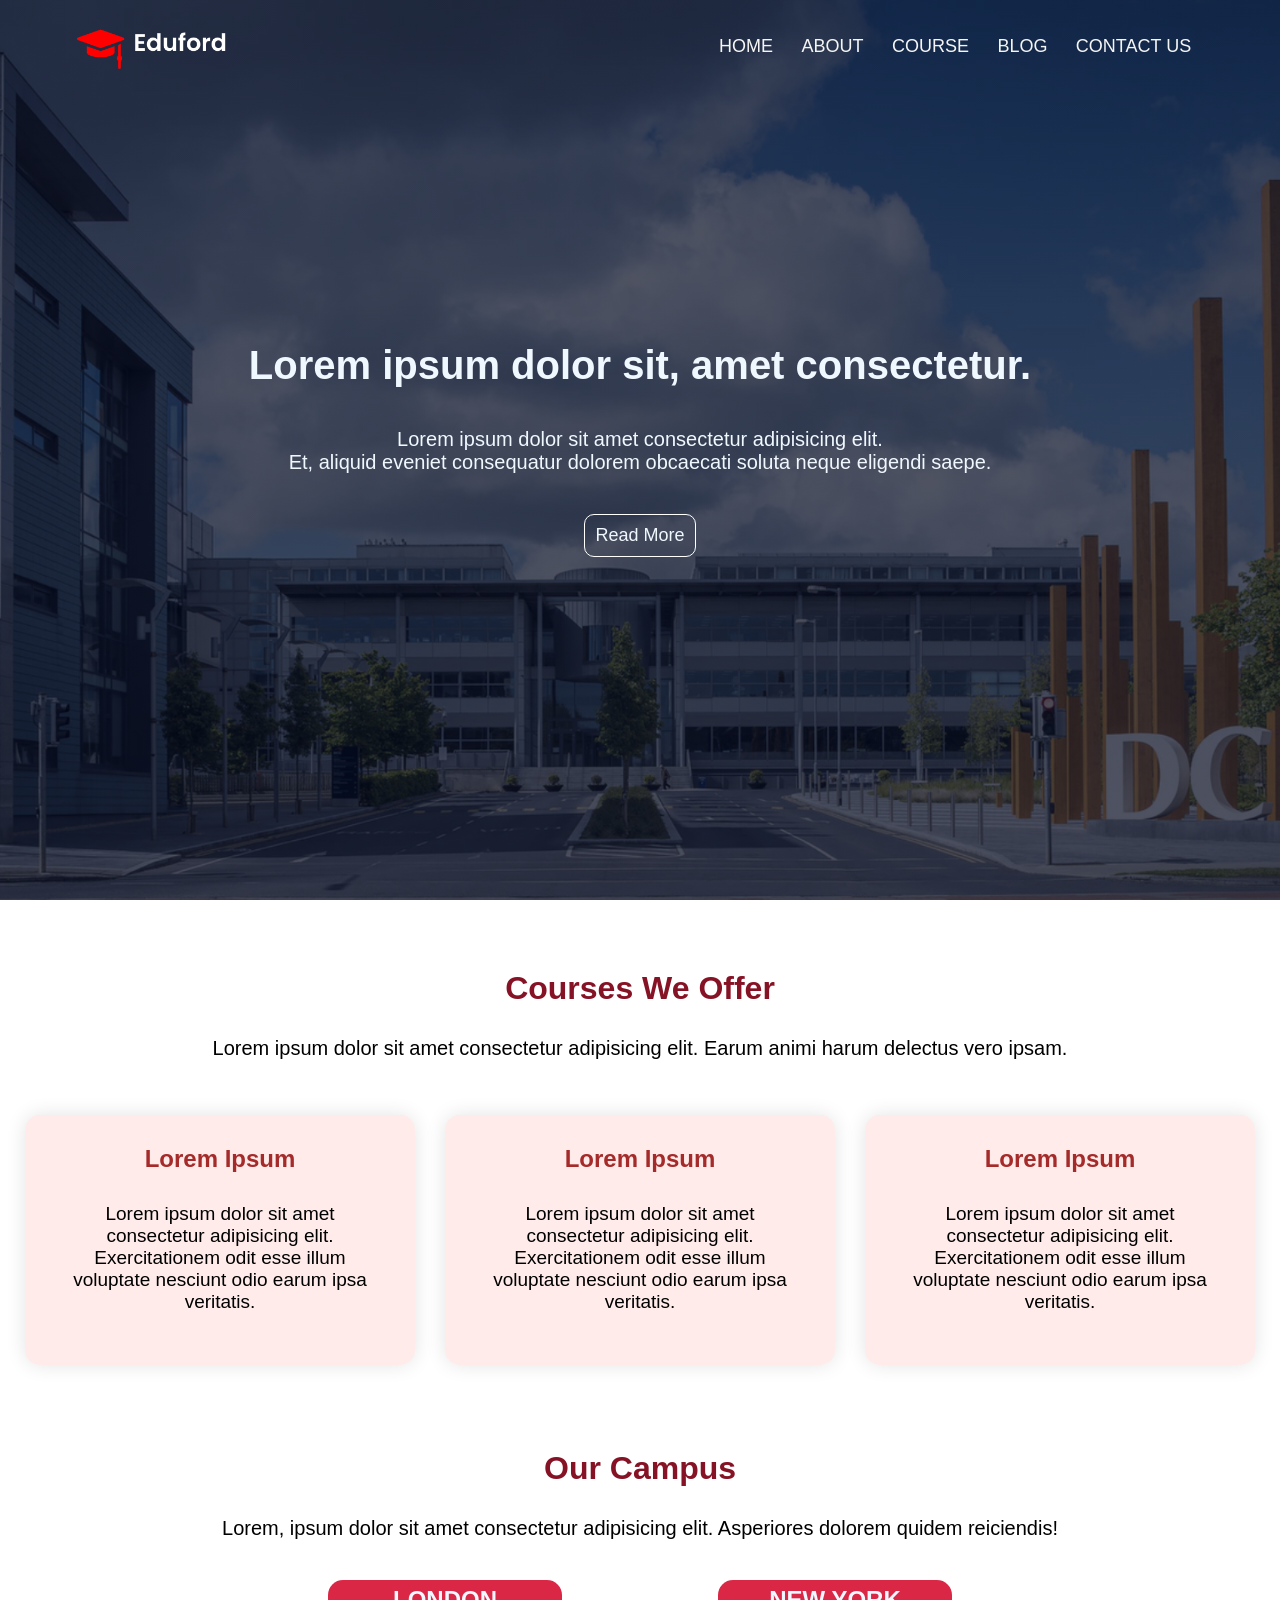
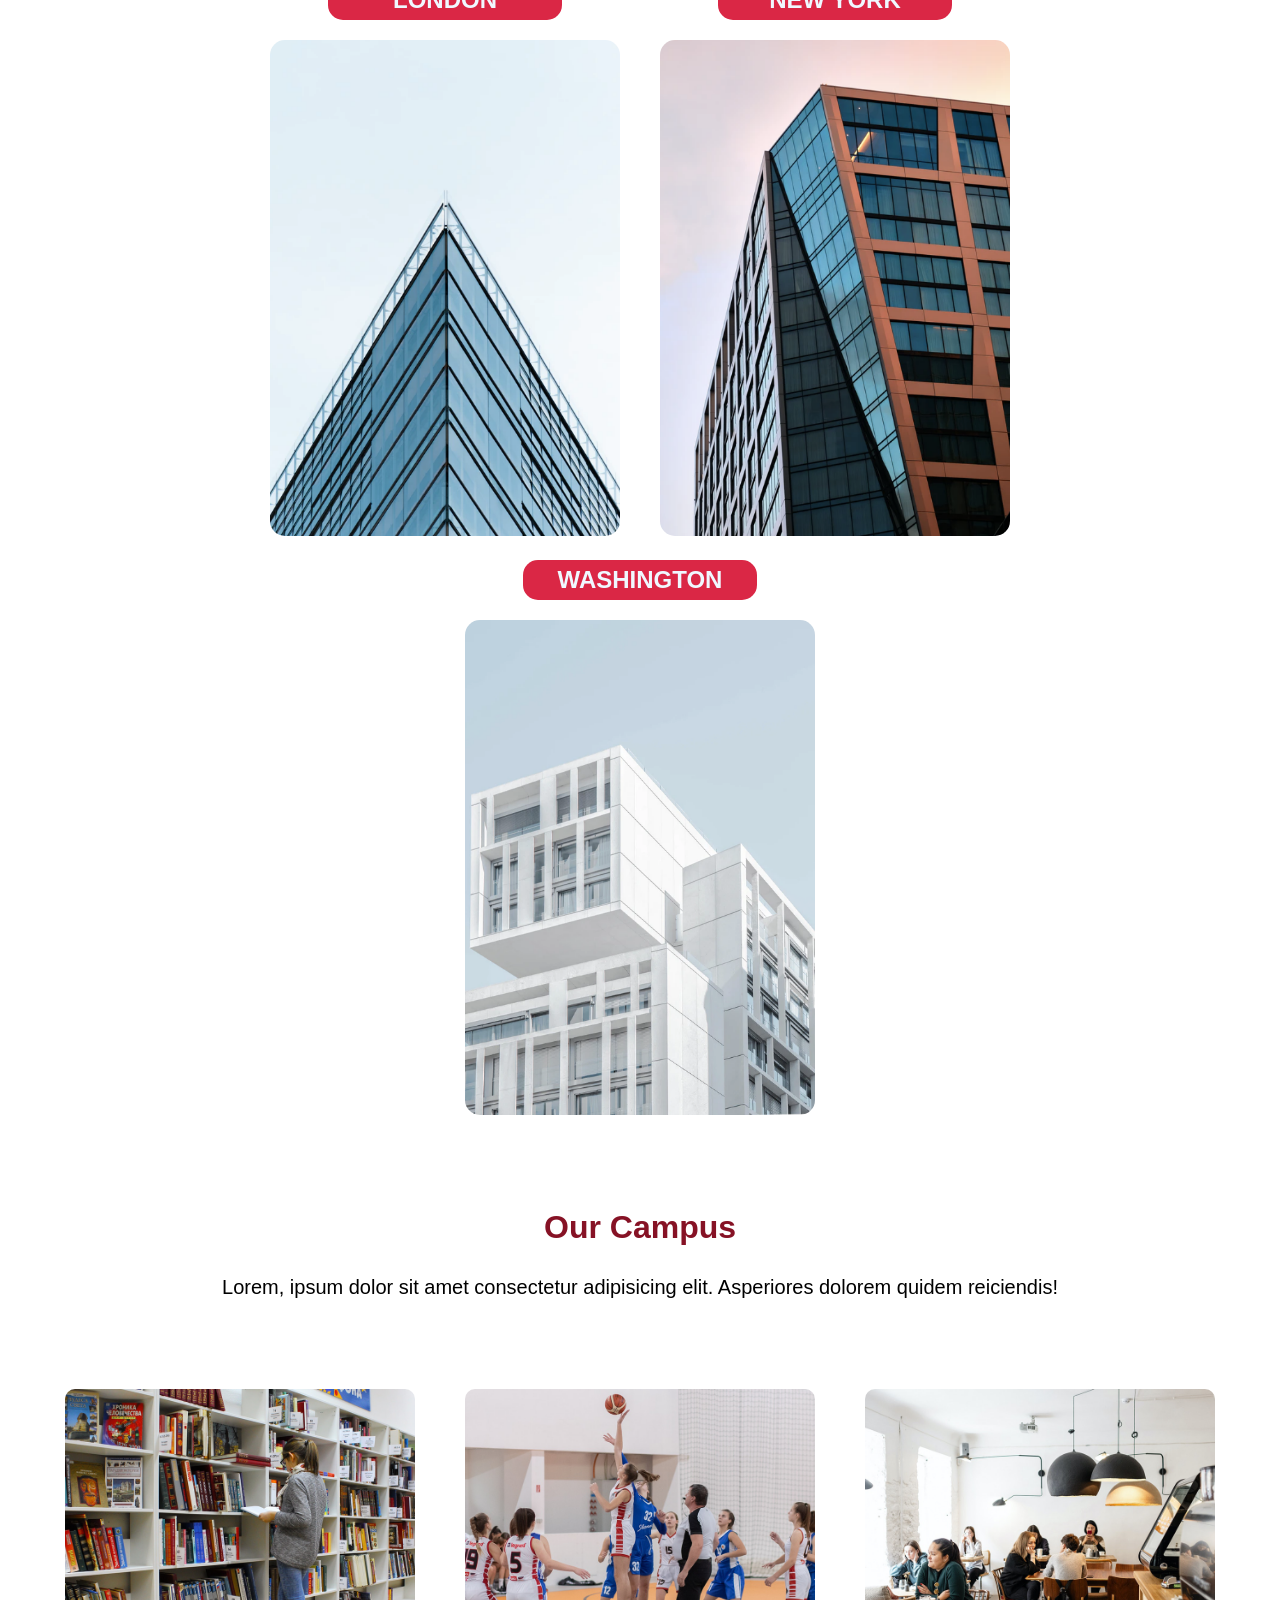
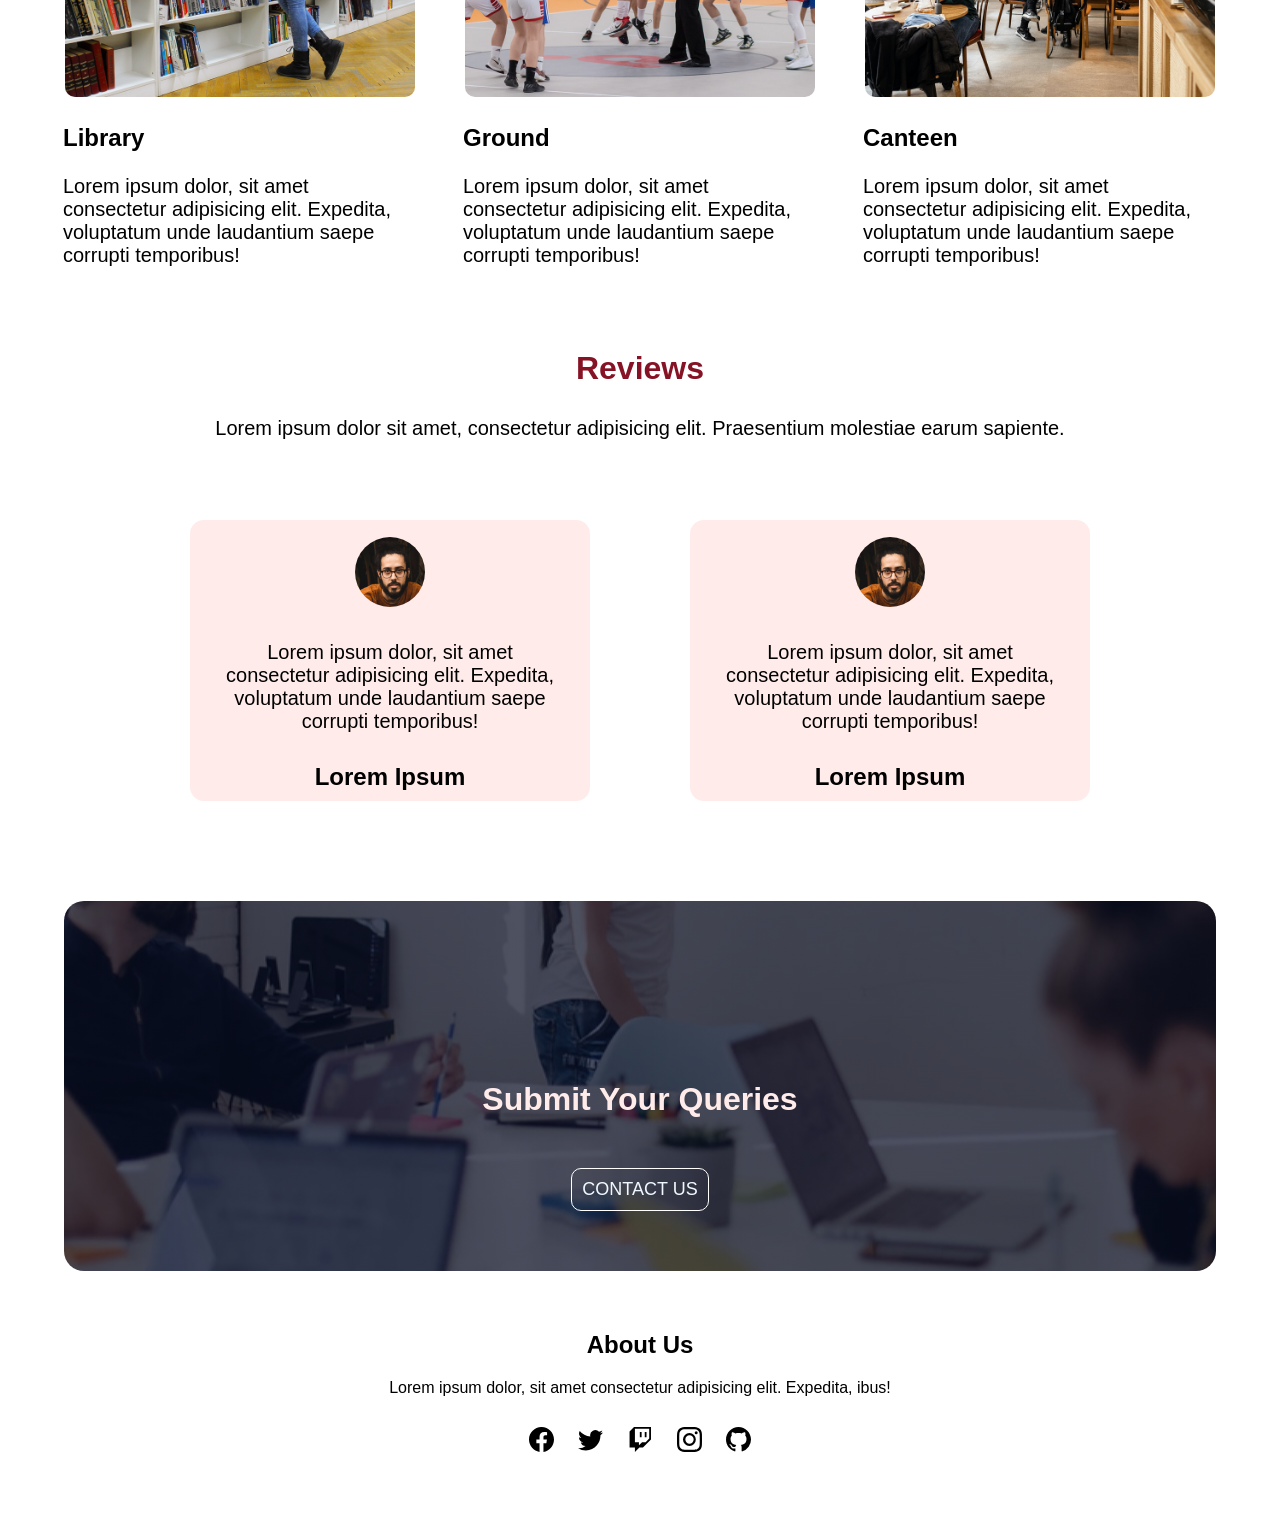
<file: index.html>
<!DOCTYPE html>

<html>

<head>
    <meta charset="utf-8">
    <meta http-equiv="X-UA-Compatible" content="IE=edge">
    <title>HOME</title>
    <meta name="description" content="">
    <meta name="viewport" content="width=device-width, initial-scale=1">
    <link rel="stylesheet" href="style/style.css">

    


</head>

<body>

    <section class="header">

        <nav>

            <a href="index.html"> <img src="/img/logo.png" alt="logo"></a>
            <div class="hem">
                <ul class="navbar" id="navlinks">

                    <svg xmlns="http://www.w3.org/2000/svg" width="20" height="20" fill="currentColor"
                        class="bi bi-x-circle" viewBox="0 0 16 16" onclick="hideMenu()">
                        <path d="M8 15A7 7 0 1 1 8 1a7 7 0 0 1 0 14zm0 1A8 8 0 1 0 8 0a8 8 0 0 0 0 16z" />
                        <path
                            d="M4.646 4.646a.5.5 0 0 1 .708 0L8 7.293l2.646-2.647a.5.5 0 0 1 .708.708L8.707 8l2.647 2.646a.5.5 0 0 1-.708.708L8 8.707l-2.646 2.647a.5.5 0 0 1-.708-.708L7.293 8 4.646 5.354a.5.5 0 0 1 0-.708z" />
                    </svg>

                    <li> <a href="index.html"> HOME </a> </li>
                    <li> <a href="about.html"> ABOUT </a> </li>
                    <li> <a href="course.html"> COURSE </a> </li>
                    <li> <a href="blog.html"> BLOG </a> </li>
                    <li> <a href="contact.html"> CONTACT US </a> </li>
                </ul>
            </div>
            <svg xmlns="http://www.w3.org/2000/svg" width="20" height="24" fill="currentColor"
                class="bi bi-menu-button-wide" viewBox="0 0 16 16" onclick="showMenu()">
                <path
                    d="M0 1.5A1.5 1.5 0 0 1 1.5 0h13A1.5 1.5 0 0 1 16 1.5v2A1.5 1.5 0 0 1 14.5 5h-13A1.5 1.5 0 0 1 0 3.5v-2zM1.5 1a.5.5 0 0 0-.5.5v2a.5.5 0 0 0 .5.5h13a.5.5 0 0 0 .5-.5v-2a.5.5 0 0 0-.5-.5h-13z" />
                <path
                    d="M2 2.5a.5.5 0 0 1 .5-.5h3a.5.5 0 0 1 0 1h-3a.5.5 0 0 1-.5-.5zm10.823.323-.396-.396A.25.25 0 0 1 12.604 2h.792a.25.25 0 0 1 .177.427l-.396.396a.25.25 0 0 1-.354 0zM0 8a2 2 0 0 1 2-2h12a2 2 0 0 1 2 2v5a2 2 0 0 1-2 2H2a2 2 0 0 1-2-2V8zm1 3v2a1 1 0 0 0 1 1h12a1 1 0 0 0 1-1v-2H1zm14-1V8a1 1 0 0 0-1-1H2a1 1 0 0 0-1 1v2h14zM2 8.5a.5.5 0 0 1 .5-.5h9a.5.5 0 0 1 0 1h-9a.5.5 0 0 1-.5-.5zm0 4a.5.5 0 0 1 .5-.5h6a.5.5 0 0 1 0 1h-6a.5.5 0 0 1-.5-.5z" />
            </svg>

        </nav>

        <div class="textbox">
            <h1> Lorem ipsum dolor sit, amet consectetur.</h1>
            <p>Lorem ipsum dolor sit amet consectetur adipisicing elit. <br> Et, aliquid eveniet consequatur dolorem
                obcaecati soluta neque eligendi saepe.</p>

            <a href=""><button class="btn_home">Read More</button></a>
        </div>
    </section>

<section class="courses">

    <h1> Courses We Offer</h1>
    <p>Lorem ipsum dolor sit amet consectetur adipisicing elit. Earum animi harum delectus vero ipsam.</p>

<div class="maindata">
    <div class="data">

        <h2> Lorem Ipsum </h2>
        <p>Lorem ipsum dolor sit amet consectetur adipisicing elit. Exercitationem odit esse illum voluptate nesciunt odio earum ipsa veritatis.</p>

    </div>
    <div class="data">

        <h2> Lorem Ipsum </h2>
        <p>Lorem ipsum dolor sit amet consectetur adipisicing elit. Exercitationem odit esse illum voluptate nesciunt odio earum ipsa veritatis.</p>

    </div>
    <div class="data">

        <h2> Lorem Ipsum </h2>
        <p>Lorem ipsum dolor sit amet consectetur adipisicing elit. Exercitationem odit esse illum voluptate nesciunt odio earum ipsa veritatis.</p>

    </div>

</div>

</section>

<section class="campus">

    <h1> Our Campus </h1>
    <p> Lorem, ipsum dolor sit amet consectetur adipisicing elit. Asperiores dolorem quidem reiciendis!</p>


    <div class="images">

        <div class="hello">

            <div class="layer">
                 <h2> LONDON</h2>
            </div>
            <img src="/img/london.png" alt="" width="350px">
        </div>

        <div class="hello">

            <div class="layer">
               <h2> NEW YORK</h2>
            </div>
            <img src="/img/newyork.png" alt="" width="350px">
        </div>

        <div class="hello">

            <div class="layer">
                <h2>  WASHINGTON </h2>
            </div>
            <img src="/img/washington.png" alt="" width="350px">
        </div>

    </div>

</section>


<section class="faci">


    <h1> Our Campus </h1>
    <p> Lorem, ipsum dolor sit amet consectetur adipisicing elit. Asperiores dolorem quidem reiciendis!</p>



    <div class="mainphoto">

        <div class="photos">

            <img src="/img/library.png" alt="" width="350px">
            <div class="texts">
                 <h2> Library</h2>
                 <p>Lorem ipsum dolor, sit amet consectetur adipisicing elit. Expedita, voluptatum unde laudantium saepe corrupti temporibus!</p>
            </div>
        </div>

         <div class="photos">

            <img src="/img/basketball.png" alt="" width="350px">
            <div class="texts">
               <h2> Ground </h2>
               <p>Lorem ipsum dolor, sit amet consectetur adipisicing elit. Expedita, voluptatum unde laudantium saepe corrupti temporibus!</p>
            </div>
        </div> 

        <div class="photos">
            <img src="/img/cafeteria.png" alt="" width="350px">
            <div class="texts">
                <h2>  Canteen </h2>
                <p>Lorem ipsum dolor, sit amet consectetur adipisicing elit. Expedita, voluptatum unde laudantium saepe corrupti temporibus!</p>
            </div>
        </div> 

    </div>

</section>



<section class="review">

    <h1> Reviews </h1>
    <p>Lorem ipsum dolor sit amet, consectetur adipisicing elit. Praesentium molestiae earum sapiente.</p>
<div class="rwd">
    <div class="rimg">
        <img src="/img/user2.jpg" alt="" width="70px">


            <p>Lorem ipsum dolor, sit amet consectetur adipisicing elit. Expedita, voluptatum unde laudantium saepe corrupti temporibus!</p>
            <h2>  Lorem Ipsum </h2>


    </div> 

    <div class="rimg">
        <img src="/img/user2.jpg" alt="" width="70px">
        

            <p>Lorem ipsum dolor, sit amet consectetur adipisicing elit. Expedita, voluptatum unde laudantium saepe corrupti temporibus!</p>
            <h2>  Lorem Ipsum </h2>
    

    </div> 
</div>

</section>


<section class="contact">

    <h1> Submit Your Queries </h1>
    <a href=""><button class="btn_home">  CONTACT US</button></a>

    </section>

<footer>

    <h2>  About Us </h2>
    <p>Lorem ipsum dolor, sit amet consectetur adipisicing elit. Expedita, ibus!</p>
   
    <div class="icons">
        <svg xmlns="http://www.w3.org/2000/svg" width="25" height="25" fill="currentColor" class="bi bi-facebook" viewBox="0 0 16 16">
            <path d="M16 8.049c0-4.446-3.582-8.05-8-8.05C3.58 0-.002 3.603-.002 8.05c0 4.017 2.926 7.347 6.75 7.951v-5.625h-2.03V8.05H6.75V6.275c0-2.017 1.195-3.131 3.022-3.131.876 0 1.791.157 1.791.157v1.98h-1.009c-.993 0-1.303.621-1.303 1.258v1.51h2.218l-.354 2.326H9.25V16c3.824-.604 6.75-3.934 6.75-7.951z"/>
          </svg>



          

          <svg xmlns="http://www.w3.org/2000/svg" width="25" height="25" fill="currentColor" class="bi bi-twitter" viewBox="0 0 16 16">
            <path d="M5.026 15c6.038 0 9.341-5.003 9.341-9.334 0-.14 0-.282-.006-.422A6.685 6.685 0 0 0 16 3.542a6.658 6.658 0 0 1-1.889.518 3.301 3.301 0 0 0 1.447-1.817 6.533 6.533 0 0 1-2.087.793A3.286 3.286 0 0 0 7.875 6.03a9.325 9.325 0 0 1-6.767-3.429 3.289 3.289 0 0 0 1.018 4.382A3.323 3.323 0 0 1 .64 6.575v.045a3.288 3.288 0 0 0 2.632 3.218 3.203 3.203 0 0 1-.865.115 3.23 3.23 0 0 1-.614-.057 3.283 3.283 0 0 0 3.067 2.277A6.588 6.588 0 0 1 .78 13.58a6.32 6.32 0 0 1-.78-.045A9.344 9.344 0 0 0 5.026 15z"/>
          </svg>
          <svg xmlns="http://www.w3.org/2000/svg" width="25" height="25" fill="currentColor" class="bi bi-twitch" viewBox="0 0 16 16">
            <path d="M3.857 0 1 2.857v10.286h3.429V16l2.857-2.857H9.57L14.714 8V0H3.857zm9.714 7.429-2.285 2.285H9l-2 2v-2H4.429V1.143h9.142v6.286z"/>
            <path d="M11.857 3.143h-1.143V6.57h1.143V3.143zm-3.143 0H7.571V6.57h1.143V3.143z"/>
          </svg>

          <svg xmlns="http://www.w3.org/2000/svg" width="25" height="25" fill="currentColor" class="bi bi-instagram" viewBox="0 0 16 16">
            <path d="M8 0C5.829 0 5.556.01 4.703.048 3.85.088 3.269.222 2.76.42a3.917 3.917 0 0 0-1.417.923A3.927 3.927 0 0 0 .42 2.76C.222 3.268.087 3.85.048 4.7.01 5.555 0 5.827 0 8.001c0 2.172.01 2.444.048 3.297.04.852.174 1.433.372 1.942.205.526.478.972.923 1.417.444.445.89.719 1.416.923.51.198 1.09.333 1.942.372C5.555 15.99 5.827 16 8 16s2.444-.01 3.298-.048c.851-.04 1.434-.174 1.943-.372a3.916 3.916 0 0 0 1.416-.923c.445-.445.718-.891.923-1.417.197-.509.332-1.09.372-1.942C15.99 10.445 16 10.173 16 8s-.01-2.445-.048-3.299c-.04-.851-.175-1.433-.372-1.941a3.926 3.926 0 0 0-.923-1.417A3.911 3.911 0 0 0 13.24.42c-.51-.198-1.092-.333-1.943-.372C10.443.01 10.172 0 7.998 0h.003zm-.717 1.442h.718c2.136 0 2.389.007 3.232.046.78.035 1.204.166 1.486.275.373.145.64.319.92.599.28.28.453.546.598.92.11.281.24.705.275 1.485.039.843.047 1.096.047 3.231s-.008 2.389-.047 3.232c-.035.78-.166 1.203-.275 1.485a2.47 2.47 0 0 1-.599.919c-.28.28-.546.453-.92.598-.28.11-.704.24-1.485.276-.843.038-1.096.047-3.232.047s-2.39-.009-3.233-.047c-.78-.036-1.203-.166-1.485-.276a2.478 2.478 0 0 1-.92-.598 2.48 2.48 0 0 1-.6-.92c-.109-.281-.24-.705-.275-1.485-.038-.843-.046-1.096-.046-3.233 0-2.136.008-2.388.046-3.231.036-.78.166-1.204.276-1.486.145-.373.319-.64.599-.92.28-.28.546-.453.92-.598.282-.11.705-.24 1.485-.276.738-.034 1.024-.044 2.515-.045v.002zm4.988 1.328a.96.96 0 1 0 0 1.92.96.96 0 0 0 0-1.92zm-4.27 1.122a4.109 4.109 0 1 0 0 8.217 4.109 4.109 0 0 0 0-8.217zm0 1.441a2.667 2.667 0 1 1 0 5.334 2.667 2.667 0 0 1 0-5.334z"/>
          </svg>
          <svg xmlns="http://www.w3.org/2000/svg" width="25" height="25" fill="currentColor" class="bi bi-github" viewBox="0 0 16 16">
            <path d="M8 0C3.58 0 0 3.58 0 8c0 3.54 2.29 6.53 5.47 7.59.4.07.55-.17.55-.38 0-.19-.01-.82-.01-1.49-2.01.37-2.53-.49-2.69-.94-.09-.23-.48-.94-.82-1.13-.28-.15-.68-.52-.01-.53.63-.01 1.08.58 1.23.82.72 1.21 1.87.87 2.33.66.07-.52.28-.87.51-1.07-1.78-.2-3.64-.89-3.64-3.95 0-.87.31-1.59.82-2.15-.08-.2-.36-1.02.08-2.12 0 0 .67-.21 2.2.82.64-.18 1.32-.27 2-.27.68 0 1.36.09 2 .27 1.53-1.04 2.2-.82 2.2-.82.44 1.1.16 1.92.08 2.12.51.56.82 1.27.82 2.15 0 3.07-1.87 3.75-3.65 3.95.29.25.54.73.54 1.48 0 1.07-.01 1.93-.01 2.2 0 .21.15.46.55.38A8.012 8.012 0 0 0 16 8c0-4.42-3.58-8-8-8z"/>
          </svg>
    </div>

</footer>

    <script>
        var navlinks = document.getElementById("navlinks");

        function showMenu() {
            navlinks.style.right = "0";
        }
        function hideMenu() {
            navlinks.style.right = "-200px";
        }
    </script>


</body>

</html>
</file>
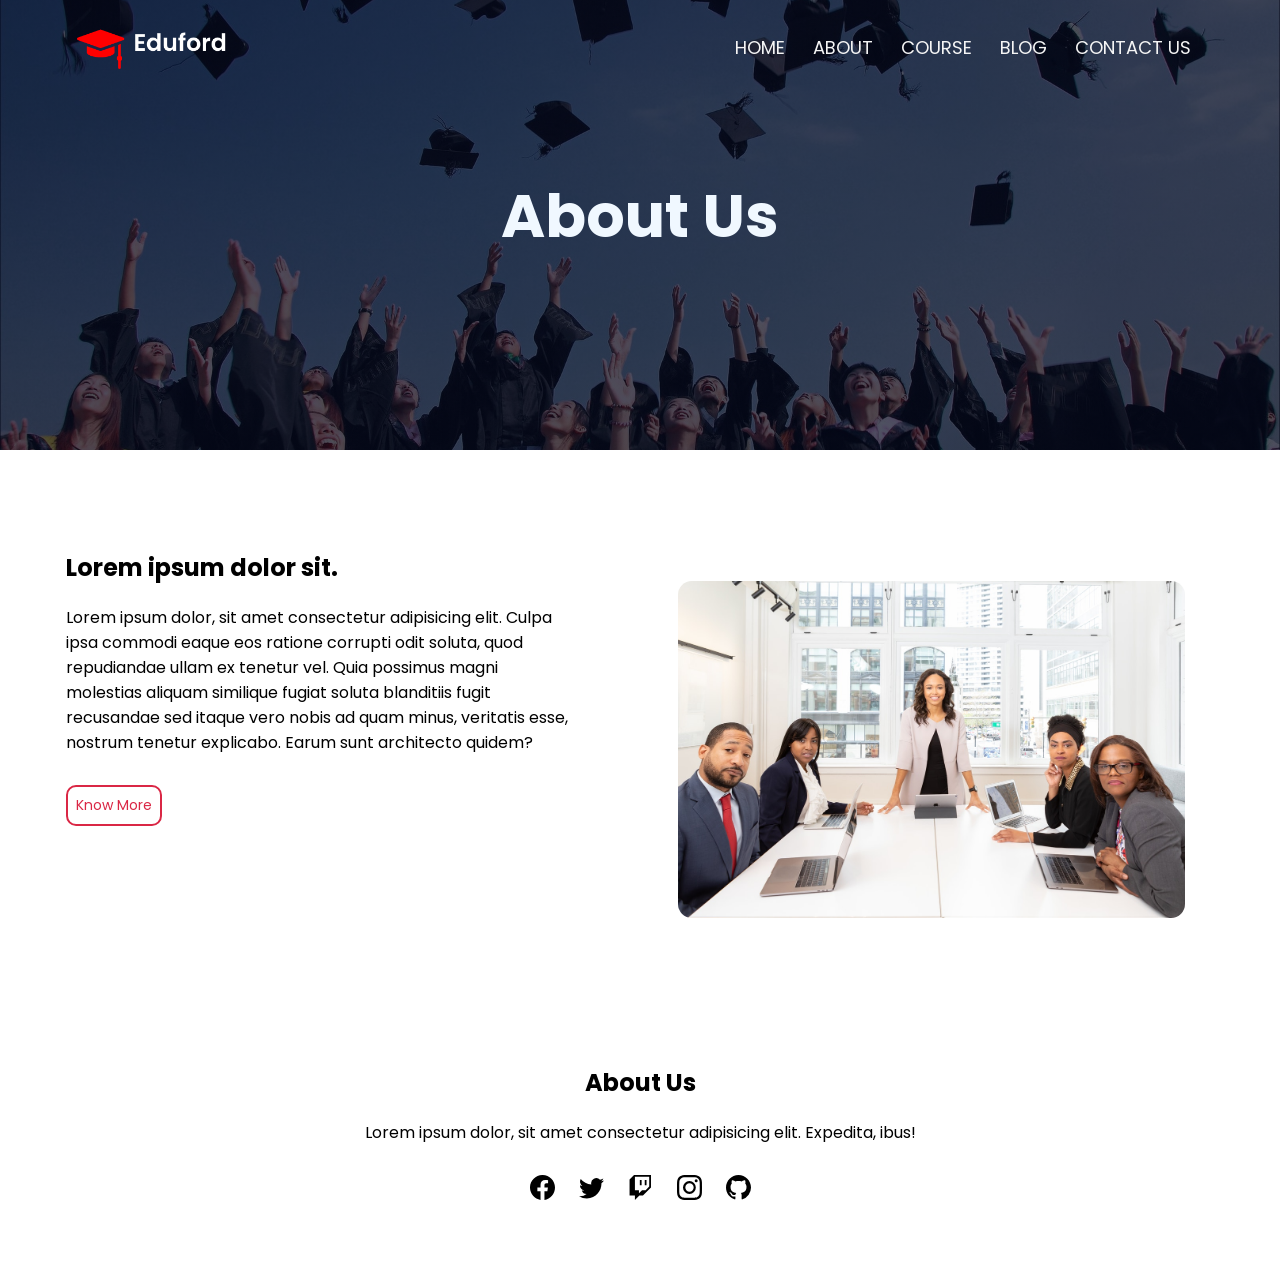
<file: about.html>
<!DOCTYPE html>

<html>

<head>
    <meta charset="utf-8">
    <meta http-equiv="X-UA-Compatible" content="IE=edge">
    <title>ABOUT US</title>
    <meta name="description" content="">
    <meta name="viewport" content="width=device-width, initial-scale=1">
    <link rel="stylesheet" href="style/style.css">

    <link rel="preconnect" href="https://fonts.googleapis.com">
    <link rel="preconnect" href="https://fonts.gstatic.com" crossorigin>
    <link href="https://fonts.googleapis.com/css2?family=Poppins:wght@100;400;600;700&display=swap" rel="stylesheet">


</head>

<body>

    <section class="sub-header">

        <nav>

            <a href="index.html"> <img src="/img/logo.png" alt="logo"></a>
            <div class="hem">
                <ul class="navbar" id="navlinks">

                    <svg xmlns="http://www.w3.org/2000/svg" width="20" height="20" fill="currentColor"
                        class="bi bi-x-circle" viewBox="0 0 16 16" onclick="hideMenu()">
                        <path d="M8 15A7 7 0 1 1 8 1a7 7 0 0 1 0 14zm0 1A8 8 0 1 0 8 0a8 8 0 0 0 0 16z" />
                        <path
                            d="M4.646 4.646a.5.5 0 0 1 .708 0L8 7.293l2.646-2.647a.5.5 0 0 1 .708.708L8.707 8l2.647 2.646a.5.5 0 0 1-.708.708L8 8.707l-2.646 2.647a.5.5 0 0 1-.708-.708L7.293 8 4.646 5.354a.5.5 0 0 1 0-.708z" />
                    </svg>

                    <li> <a href="index.html"> HOME </a> </li>
                    <li> <a href="about.html"> ABOUT </a> </li>
                    <li> <a href="course.html"> COURSE </a> </li>
                    <li> <a href="blog.html"> BLOG </a> </li>
                    <li> <a href="contact.html"> CONTACT US </a> </li>
                </ul>
            </div>


            <svg xmlns="http://www.w3.org/2000/svg" width="20" height="24" fill="currentColor"
                class="bi bi-menu-button-wide" viewBox="0 0 16 16" onclick="showMenu()">
                <path
                    d="M0 1.5A1.5 1.5 0 0 1 1.5 0h13A1.5 1.5 0 0 1 16 1.5v2A1.5 1.5 0 0 1 14.5 5h-13A1.5 1.5 0 0 1 0 3.5v-2zM1.5 1a.5.5 0 0 0-.5.5v2a.5.5 0 0 0 .5.5h13a.5.5 0 0 0 .5-.5v-2a.5.5 0 0 0-.5-.5h-13z" />
                <path
                    d="M2 2.5a.5.5 0 0 1 .5-.5h3a.5.5 0 0 1 0 1h-3a.5.5 0 0 1-.5-.5zm10.823.323-.396-.396A.25.25 0 0 1 12.604 2h.792a.25.25 0 0 1 .177.427l-.396.396a.25.25 0 0 1-.354 0zM0 8a2 2 0 0 1 2-2h12a2 2 0 0 1 2 2v5a2 2 0 0 1-2 2H2a2 2 0 0 1-2-2V8zm1 3v2a1 1 0 0 0 1 1h12a1 1 0 0 0 1-1v-2H1zm14-1V8a1 1 0 0 0-1-1H2a1 1 0 0 0-1 1v2h14zM2 8.5a.5.5 0 0 1 .5-.5h9a.5.5 0 0 1 0 1h-9a.5.5 0 0 1-.5-.5zm0 4a.5.5 0 0 1 .5-.5h6a.5.5 0 0 1 0 1h-6a.5.5 0 0 1-.5-.5z" />
            </svg>

        </nav>

        <h1>About Us</h1>
        </div>
    </section>

   
<section class="about_cont">

        <div class="about_col">
            <h1>Lorem ipsum dolor sit.</h1>
            <p> Lorem ipsum dolor, sit amet consectetur adipisicing elit. Culpa ipsa commodi eaque eos ratione corrupti odit soluta, quod repudiandae ullam ex tenetur vel. Quia possimus magni molestias aliquam similique fugiat soluta blanditiis fugit recusandae sed itaque vero nobis ad quam minus, veritatis esse, nostrum tenetur explicabo. Earum sunt architecto quidem?</p>
            <a href=""> <button class="btn_about"> Know More </button> </a>
        </div>

        
        <div class="about_col">

            <img src="/img/about.jpg" alt="">
        </div>

</section>


    <footer>

        <h2> About Us </h2>
        <p>Lorem ipsum dolor, sit amet consectetur adipisicing elit. Expedita, ibus!</p>

        <div class="icons">
            <svg xmlns="http://www.w3.org/2000/svg" width="25" height="25" fill="currentColor" class="bi bi-facebook"
                viewBox="0 0 16 16">
                <path
                    d="M16 8.049c0-4.446-3.582-8.05-8-8.05C3.58 0-.002 3.603-.002 8.05c0 4.017 2.926 7.347 6.75 7.951v-5.625h-2.03V8.05H6.75V6.275c0-2.017 1.195-3.131 3.022-3.131.876 0 1.791.157 1.791.157v1.98h-1.009c-.993 0-1.303.621-1.303 1.258v1.51h2.218l-.354 2.326H9.25V16c3.824-.604 6.75-3.934 6.75-7.951z" />
            </svg>





            <svg xmlns="http://www.w3.org/2000/svg" width="25" height="25" fill="currentColor" class="bi bi-twitter"
                viewBox="0 0 16 16">
                <path
                    d="M5.026 15c6.038 0 9.341-5.003 9.341-9.334 0-.14 0-.282-.006-.422A6.685 6.685 0 0 0 16 3.542a6.658 6.658 0 0 1-1.889.518 3.301 3.301 0 0 0 1.447-1.817 6.533 6.533 0 0 1-2.087.793A3.286 3.286 0 0 0 7.875 6.03a9.325 9.325 0 0 1-6.767-3.429 3.289 3.289 0 0 0 1.018 4.382A3.323 3.323 0 0 1 .64 6.575v.045a3.288 3.288 0 0 0 2.632 3.218 3.203 3.203 0 0 1-.865.115 3.23 3.23 0 0 1-.614-.057 3.283 3.283 0 0 0 3.067 2.277A6.588 6.588 0 0 1 .78 13.58a6.32 6.32 0 0 1-.78-.045A9.344 9.344 0 0 0 5.026 15z" />
            </svg>
            <svg xmlns="http://www.w3.org/2000/svg" width="25" height="25" fill="currentColor" class="bi bi-twitch"
                viewBox="0 0 16 16">
                <path
                    d="M3.857 0 1 2.857v10.286h3.429V16l2.857-2.857H9.57L14.714 8V0H3.857zm9.714 7.429-2.285 2.285H9l-2 2v-2H4.429V1.143h9.142v6.286z" />
                <path d="M11.857 3.143h-1.143V6.57h1.143V3.143zm-3.143 0H7.571V6.57h1.143V3.143z" />
            </svg>

            <svg xmlns="http://www.w3.org/2000/svg" width="25" height="25" fill="currentColor" class="bi bi-instagram"
                viewBox="0 0 16 16">
                <path
                    d="M8 0C5.829 0 5.556.01 4.703.048 3.85.088 3.269.222 2.76.42a3.917 3.917 0 0 0-1.417.923A3.927 3.927 0 0 0 .42 2.76C.222 3.268.087 3.85.048 4.7.01 5.555 0 5.827 0 8.001c0 2.172.01 2.444.048 3.297.04.852.174 1.433.372 1.942.205.526.478.972.923 1.417.444.445.89.719 1.416.923.51.198 1.09.333 1.942.372C5.555 15.99 5.827 16 8 16s2.444-.01 3.298-.048c.851-.04 1.434-.174 1.943-.372a3.916 3.916 0 0 0 1.416-.923c.445-.445.718-.891.923-1.417.197-.509.332-1.09.372-1.942C15.99 10.445 16 10.173 16 8s-.01-2.445-.048-3.299c-.04-.851-.175-1.433-.372-1.941a3.926 3.926 0 0 0-.923-1.417A3.911 3.911 0 0 0 13.24.42c-.51-.198-1.092-.333-1.943-.372C10.443.01 10.172 0 7.998 0h.003zm-.717 1.442h.718c2.136 0 2.389.007 3.232.046.78.035 1.204.166 1.486.275.373.145.64.319.92.599.28.28.453.546.598.92.11.281.24.705.275 1.485.039.843.047 1.096.047 3.231s-.008 2.389-.047 3.232c-.035.78-.166 1.203-.275 1.485a2.47 2.47 0 0 1-.599.919c-.28.28-.546.453-.92.598-.28.11-.704.24-1.485.276-.843.038-1.096.047-3.232.047s-2.39-.009-3.233-.047c-.78-.036-1.203-.166-1.485-.276a2.478 2.478 0 0 1-.92-.598 2.48 2.48 0 0 1-.6-.92c-.109-.281-.24-.705-.275-1.485-.038-.843-.046-1.096-.046-3.233 0-2.136.008-2.388.046-3.231.036-.78.166-1.204.276-1.486.145-.373.319-.64.599-.92.28-.28.546-.453.92-.598.282-.11.705-.24 1.485-.276.738-.034 1.024-.044 2.515-.045v.002zm4.988 1.328a.96.96 0 1 0 0 1.92.96.96 0 0 0 0-1.92zm-4.27 1.122a4.109 4.109 0 1 0 0 8.217 4.109 4.109 0 0 0 0-8.217zm0 1.441a2.667 2.667 0 1 1 0 5.334 2.667 2.667 0 0 1 0-5.334z" />
            </svg>
            <svg xmlns="http://www.w3.org/2000/svg" width="25" height="25" fill="currentColor" class="bi bi-github"
                viewBox="0 0 16 16">
                <path
                    d="M8 0C3.58 0 0 3.58 0 8c0 3.54 2.29 6.53 5.47 7.59.4.07.55-.17.55-.38 0-.19-.01-.82-.01-1.49-2.01.37-2.53-.49-2.69-.94-.09-.23-.48-.94-.82-1.13-.28-.15-.68-.52-.01-.53.63-.01 1.08.58 1.23.82.72 1.21 1.87.87 2.33.66.07-.52.28-.87.51-1.07-1.78-.2-3.64-.89-3.64-3.95 0-.87.31-1.59.82-2.15-.08-.2-.36-1.02.08-2.12 0 0 .67-.21 2.2.82.64-.18 1.32-.27 2-.27.68 0 1.36.09 2 .27 1.53-1.04 2.2-.82 2.2-.82.44 1.1.16 1.92.08 2.12.51.56.82 1.27.82 2.15 0 3.07-1.87 3.75-3.65 3.95.29.25.54.73.54 1.48 0 1.07-.01 1.93-.01 2.2 0 .21.15.46.55.38A8.012 8.012 0 0 0 16 8c0-4.42-3.58-8-8-8z" />
            </svg>
        </div>

    </footer>

    <script>
        var navlinks = document.getElementById("navlinks");

        function showMenu() {
            navlinks.style.right = "0";
        }
        function hideMenu() {
            navlinks.style.right = "-200px";
        }
    </script>


</body>

</html>
</file>
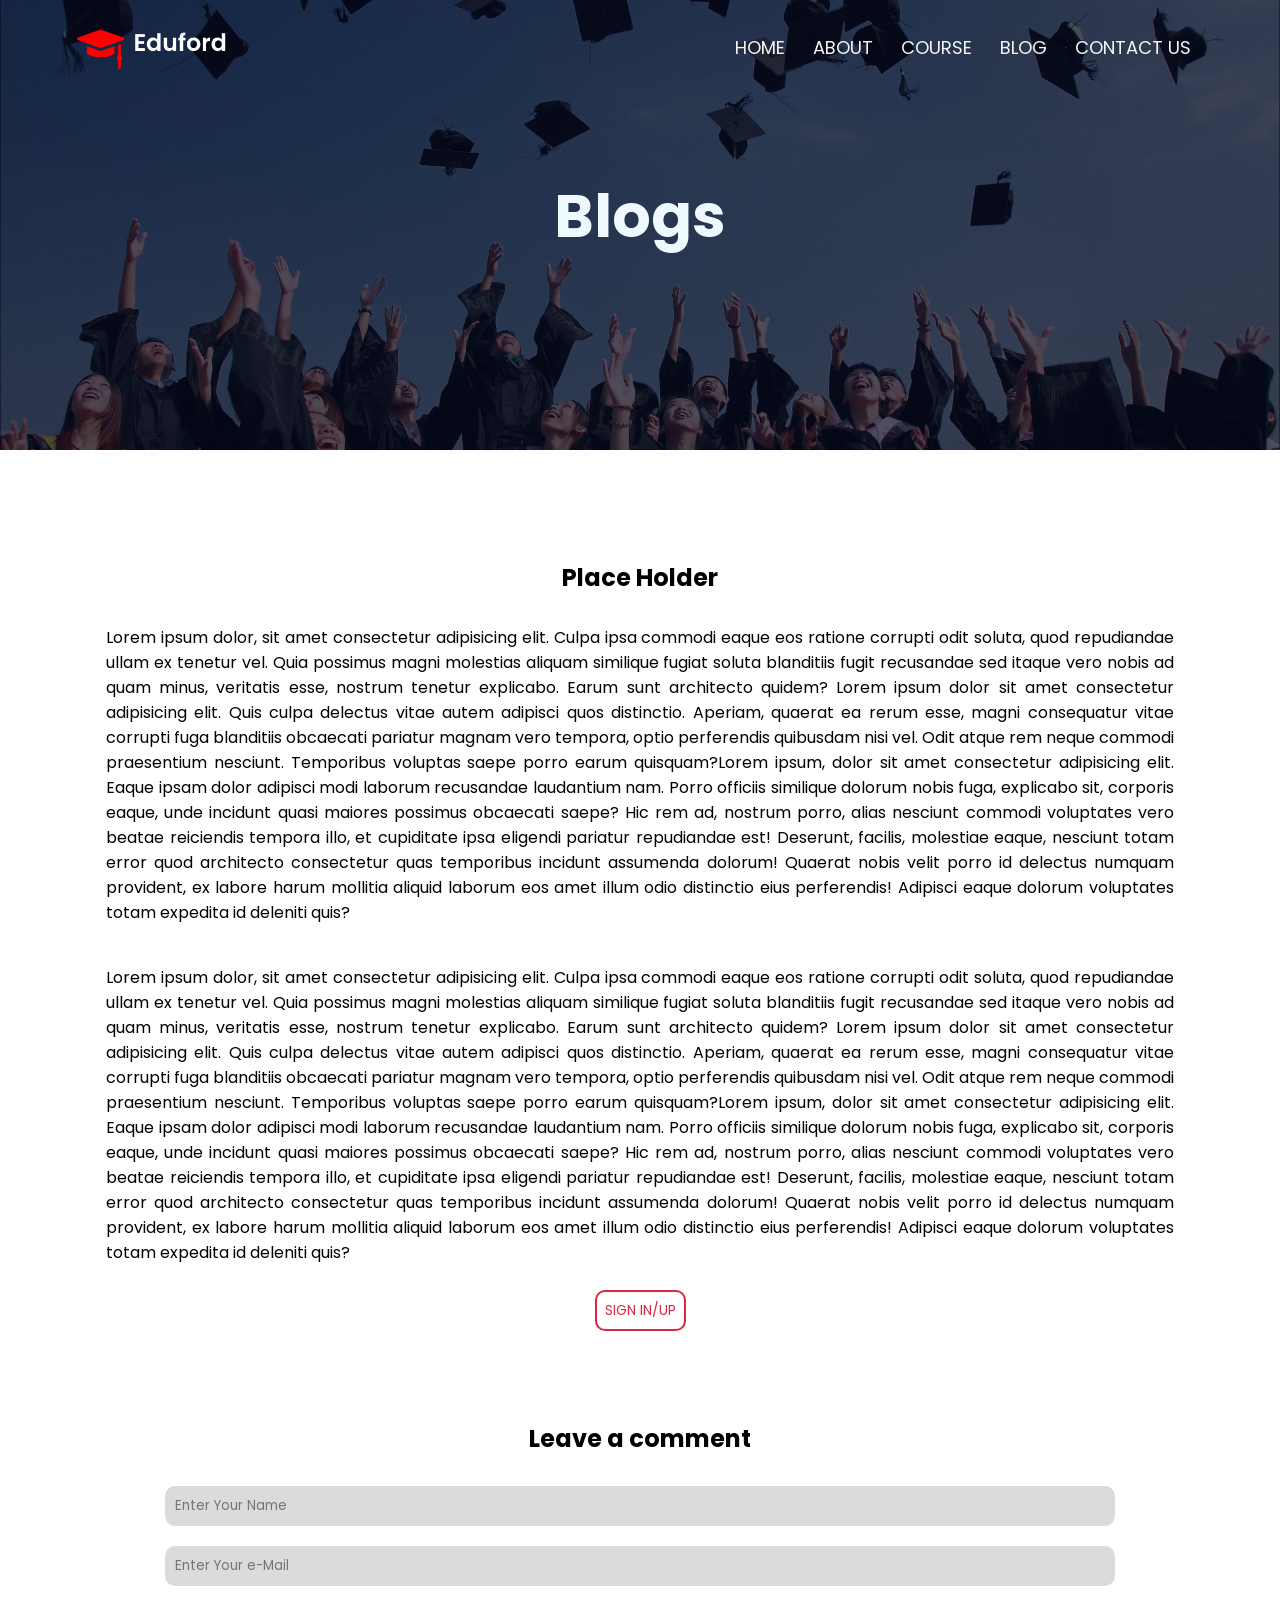
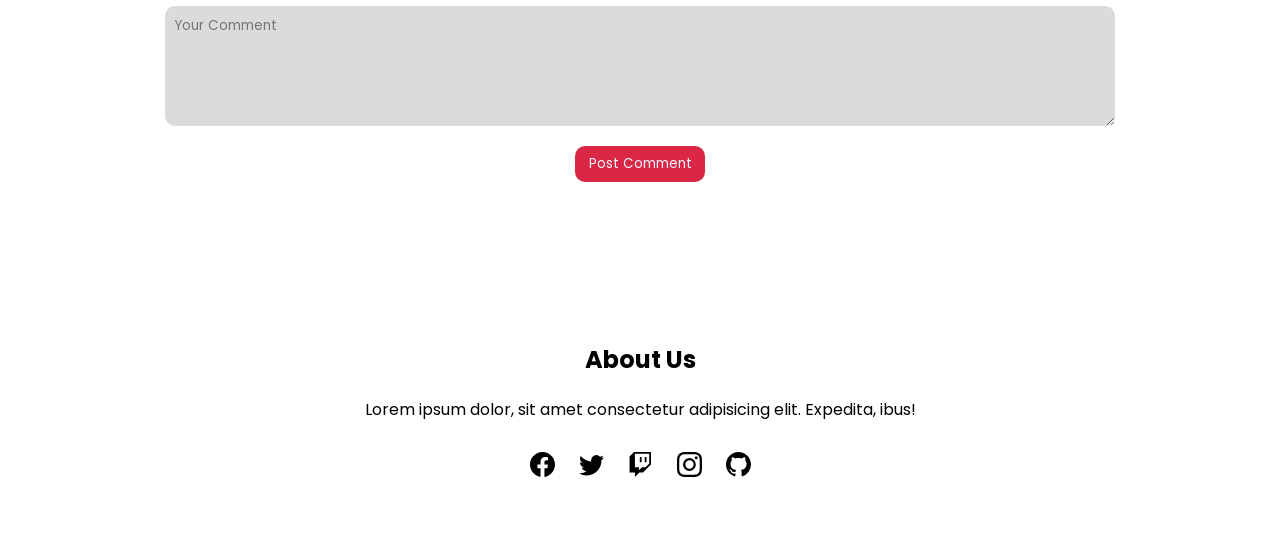
<file: blog.html>
<!DOCTYPE html>

<html>

<head>
    <meta charset="utf-8">
    <meta http-equiv="X-UA-Compatible" content="IE=edge">
    <title>BLOG</title>
    <meta name="description" content="">
    <meta name="viewport" content="width=device-width, initial-scale=1">
    <link rel="stylesheet" href="style/style.css">

    <link rel="preconnect" href="https://fonts.googleapis.com">
    <link rel="preconnect" href="https://fonts.gstatic.com" crossorigin>
    <link href="https://fonts.googleapis.com/css2?family=Poppins:wght@100;400;600;700&display=swap" rel="stylesheet">



</head>

<body>

    <section class="sub-header">

        <nav>

            <a href="index.html"> <img src="/img/logo.png" alt="logo"></a>
            <div class="hem">
                <ul class="navbar" id="navlinks">

                    <svg xmlns="http://www.w3.org/2000/svg" width="20" height="20" fill="currentColor"
                        class="bi bi-x-circle" viewBox="0 0 16 16" onclick="hideMenu()">
                        <path d="M8 15A7 7 0 1 1 8 1a7 7 0 0 1 0 14zm0 1A8 8 0 1 0 8 0a8 8 0 0 0 0 16z" />
                        <path
                            d="M4.646 4.646a.5.5 0 0 1 .708 0L8 7.293l2.646-2.647a.5.5 0 0 1 .708.708L8.707 8l2.647 2.646a.5.5 0 0 1-.708.708L8 8.707l-2.646 2.647a.5.5 0 0 1-.708-.708L7.293 8 4.646 5.354a.5.5 0 0 1 0-.708z" />
                    </svg>

                    <li> <a href="index.html"> HOME </a> </li>
                    <li> <a href="about.html"> ABOUT </a> </li>
                    <li> <a href="course.html"> COURSE </a> </li>
                    <li> <a href="blog.html"> BLOG </a> </li>
                    <li> <a href="contact.html"> CONTACT US </a> </li>
                </ul>
            </div>


            <svg xmlns="http://www.w3.org/2000/svg" width="20" height="24" fill="currentColor"
                class="bi bi-menu-button-wide" viewBox="0 0 16 16" onclick="showMenu()">
                <path
                    d="M0 1.5A1.5 1.5 0 0 1 1.5 0h13A1.5 1.5 0 0 1 16 1.5v2A1.5 1.5 0 0 1 14.5 5h-13A1.5 1.5 0 0 1 0 3.5v-2zM1.5 1a.5.5 0 0 0-.5.5v2a.5.5 0 0 0 .5.5h13a.5.5 0 0 0 .5-.5v-2a.5.5 0 0 0-.5-.5h-13z" />
                <path
                    d="M2 2.5a.5.5 0 0 1 .5-.5h3a.5.5 0 0 1 0 1h-3a.5.5 0 0 1-.5-.5zm10.823.323-.396-.396A.25.25 0 0 1 12.604 2h.792a.25.25 0 0 1 .177.427l-.396.396a.25.25 0 0 1-.354 0zM0 8a2 2 0 0 1 2-2h12a2 2 0 0 1 2 2v5a2 2 0 0 1-2 2H2a2 2 0 0 1-2-2V8zm1 3v2a1 1 0 0 0 1 1h12a1 1 0 0 0 1-1v-2H1zm14-1V8a1 1 0 0 0-1-1H2a1 1 0 0 0-1 1v2h14zM2 8.5a.5.5 0 0 1 .5-.5h9a.5.5 0 0 1 0 1h-9a.5.5 0 0 1-.5-.5zm0 4a.5.5 0 0 1 .5-.5h6a.5.5 0 0 1 0 1h-6a.5.5 0 0 1-.5-.5z" />
            </svg>

        </nav>

        <h1> Blogs </h1>
        </div>
    </section>

    <section class="blog_cont">

        <div class="blog_col">

        <div  class="para">

            <h1>Place Holder</h1>
            <p> Lorem ipsum dolor, sit amet consectetur adipisicing elit. Culpa ipsa commodi eaque eos ratione corrupti
                odit soluta, quod repudiandae ullam ex tenetur vel. Quia possimus magni molestias aliquam similique
                fugiat soluta blanditiis fugit recusandae sed itaque vero nobis ad quam minus, veritatis esse, nostrum
                tenetur explicabo. Earum sunt architecto quidem? Lorem ipsum dolor sit amet consectetur adipisicing elit. Quis culpa delectus vitae autem adipisci quos distinctio. Aperiam, quaerat ea rerum esse, magni consequatur vitae corrupti fuga blanditiis obcaecati pariatur magnam vero tempora, optio perferendis quibusdam nisi vel. Odit atque rem neque commodi praesentium nesciunt. Temporibus voluptas saepe porro earum quisquam?Lorem ipsum, dolor sit amet consectetur adipisicing elit. Eaque ipsam dolor adipisci modi laborum recusandae laudantium nam. Porro officiis similique dolorum nobis fuga, explicabo sit, corporis eaque, unde incidunt quasi maiores possimus obcaecati saepe? Hic rem ad, nostrum porro, alias nesciunt commodi voluptates vero beatae reiciendis tempora illo, et cupiditate ipsa eligendi pariatur repudiandae est! Deserunt, facilis, molestiae eaque, nesciunt totam error quod architecto consectetur quas temporibus incidunt assumenda dolorum! Quaerat nobis velit porro id delectus numquam provident, ex labore harum mollitia aliquid laborum eos amet illum odio distinctio eius perferendis! Adipisci eaque dolorum voluptates totam expedita id deleniti quis?</p>

                <br>
                <p> Lorem ipsum dolor, sit amet consectetur adipisicing elit. Culpa ipsa commodi eaque eos ratione corrupti
                    odit soluta, quod repudiandae ullam ex tenetur vel. Quia possimus magni molestias aliquam similique
                    fugiat soluta blanditiis fugit recusandae sed itaque vero nobis ad quam minus, veritatis esse, nostrum
                    tenetur explicabo. Earum sunt architecto quidem? Lorem ipsum dolor sit amet consectetur adipisicing elit. Quis culpa delectus vitae autem adipisci quos distinctio. Aperiam, quaerat ea rerum esse, magni consequatur vitae corrupti fuga blanditiis obcaecati pariatur magnam vero tempora, optio perferendis quibusdam nisi vel. Odit atque rem neque commodi praesentium nesciunt. Temporibus voluptas saepe porro earum quisquam?Lorem ipsum, dolor sit amet consectetur adipisicing elit. Eaque ipsam dolor adipisci modi laborum recusandae laudantium nam. Porro officiis similique dolorum nobis fuga, explicabo sit, corporis eaque, unde incidunt quasi maiores possimus obcaecati saepe? Hic rem ad, nostrum porro, alias nesciunt commodi voluptates vero beatae reiciendis tempora illo, et cupiditate ipsa eligendi pariatur repudiandae est! Deserunt, facilis, molestiae eaque, nesciunt totam error quod architecto consectetur quas temporibus incidunt assumenda dolorum! Quaerat nobis velit porro id delectus numquam provident, ex labore harum mollitia aliquid laborum eos amet illum odio distinctio eius perferendis! Adipisci eaque dolorum voluptates totam expedita id deleniti quis?</p>
                    <br>
                    <a href=""> <button class="btn_about"> SIGN IN/UP </button> </a>
        </div>


        <div class="cmt">

            <h3>Leave a comment</h3>

            <form action="">

                <input type="text" placeholder="Enter Your Name">
                <input type="email" placeholder="Enter Your e-Mail">
                <textarea name="" id="" rows="5" placeholder="Your Comment"></textarea>
                <button type="submit" class="btn_blog"> Post Comment </button>
            </form>
        </div>


    </section>


    <footer>

        <h2> About Us </h2>
        <p>Lorem ipsum dolor, sit amet consectetur adipisicing elit. Expedita, ibus!</p>

        <div class="icons">
            <svg xmlns="http://www.w3.org/2000/svg" width="25" height="25" fill="currentColor" class="bi bi-facebook"
                viewBox="0 0 16 16">
                <path
                    d="M16 8.049c0-4.446-3.582-8.05-8-8.05C3.58 0-.002 3.603-.002 8.05c0 4.017 2.926 7.347 6.75 7.951v-5.625h-2.03V8.05H6.75V6.275c0-2.017 1.195-3.131 3.022-3.131.876 0 1.791.157 1.791.157v1.98h-1.009c-.993 0-1.303.621-1.303 1.258v1.51h2.218l-.354 2.326H9.25V16c3.824-.604 6.75-3.934 6.75-7.951z" />
            </svg>





            <svg xmlns="http://www.w3.org/2000/svg" width="25" height="25" fill="currentColor" class="bi bi-twitter"
                viewBox="0 0 16 16">
                <path
                    d="M5.026 15c6.038 0 9.341-5.003 9.341-9.334 0-.14 0-.282-.006-.422A6.685 6.685 0 0 0 16 3.542a6.658 6.658 0 0 1-1.889.518 3.301 3.301 0 0 0 1.447-1.817 6.533 6.533 0 0 1-2.087.793A3.286 3.286 0 0 0 7.875 6.03a9.325 9.325 0 0 1-6.767-3.429 3.289 3.289 0 0 0 1.018 4.382A3.323 3.323 0 0 1 .64 6.575v.045a3.288 3.288 0 0 0 2.632 3.218 3.203 3.203 0 0 1-.865.115 3.23 3.23 0 0 1-.614-.057 3.283 3.283 0 0 0 3.067 2.277A6.588 6.588 0 0 1 .78 13.58a6.32 6.32 0 0 1-.78-.045A9.344 9.344 0 0 0 5.026 15z" />
            </svg>
            <svg xmlns="http://www.w3.org/2000/svg" width="25" height="25" fill="currentColor" class="bi bi-twitch"
                viewBox="0 0 16 16">
                <path
                    d="M3.857 0 1 2.857v10.286h3.429V16l2.857-2.857H9.57L14.714 8V0H3.857zm9.714 7.429-2.285 2.285H9l-2 2v-2H4.429V1.143h9.142v6.286z" />
                <path d="M11.857 3.143h-1.143V6.57h1.143V3.143zm-3.143 0H7.571V6.57h1.143V3.143z" />
            </svg>

            <svg xmlns="http://www.w3.org/2000/svg" width="25" height="25" fill="currentColor" class="bi bi-instagram"
                viewBox="0 0 16 16">
                <path
                    d="M8 0C5.829 0 5.556.01 4.703.048 3.85.088 3.269.222 2.76.42a3.917 3.917 0 0 0-1.417.923A3.927 3.927 0 0 0 .42 2.76C.222 3.268.087 3.85.048 4.7.01 5.555 0 5.827 0 8.001c0 2.172.01 2.444.048 3.297.04.852.174 1.433.372 1.942.205.526.478.972.923 1.417.444.445.89.719 1.416.923.51.198 1.09.333 1.942.372C5.555 15.99 5.827 16 8 16s2.444-.01 3.298-.048c.851-.04 1.434-.174 1.943-.372a3.916 3.916 0 0 0 1.416-.923c.445-.445.718-.891.923-1.417.197-.509.332-1.09.372-1.942C15.99 10.445 16 10.173 16 8s-.01-2.445-.048-3.299c-.04-.851-.175-1.433-.372-1.941a3.926 3.926 0 0 0-.923-1.417A3.911 3.911 0 0 0 13.24.42c-.51-.198-1.092-.333-1.943-.372C10.443.01 10.172 0 7.998 0h.003zm-.717 1.442h.718c2.136 0 2.389.007 3.232.046.78.035 1.204.166 1.486.275.373.145.64.319.92.599.28.28.453.546.598.92.11.281.24.705.275 1.485.039.843.047 1.096.047 3.231s-.008 2.389-.047 3.232c-.035.78-.166 1.203-.275 1.485a2.47 2.47 0 0 1-.599.919c-.28.28-.546.453-.92.598-.28.11-.704.24-1.485.276-.843.038-1.096.047-3.232.047s-2.39-.009-3.233-.047c-.78-.036-1.203-.166-1.485-.276a2.478 2.478 0 0 1-.92-.598 2.48 2.48 0 0 1-.6-.92c-.109-.281-.24-.705-.275-1.485-.038-.843-.046-1.096-.046-3.233 0-2.136.008-2.388.046-3.231.036-.78.166-1.204.276-1.486.145-.373.319-.64.599-.92.28-.28.546-.453.92-.598.282-.11.705-.24 1.485-.276.738-.034 1.024-.044 2.515-.045v.002zm4.988 1.328a.96.96 0 1 0 0 1.92.96.96 0 0 0 0-1.92zm-4.27 1.122a4.109 4.109 0 1 0 0 8.217 4.109 4.109 0 0 0 0-8.217zm0 1.441a2.667 2.667 0 1 1 0 5.334 2.667 2.667 0 0 1 0-5.334z" />
            </svg>
            <svg xmlns="http://www.w3.org/2000/svg" width="25" height="25" fill="currentColor" class="bi bi-github"
                viewBox="0 0 16 16">
                <path
                    d="M8 0C3.58 0 0 3.58 0 8c0 3.54 2.29 6.53 5.47 7.59.4.07.55-.17.55-.38 0-.19-.01-.82-.01-1.49-2.01.37-2.53-.49-2.69-.94-.09-.23-.48-.94-.82-1.13-.28-.15-.68-.52-.01-.53.63-.01 1.08.58 1.23.82.72 1.21 1.87.87 2.33.66.07-.52.28-.87.51-1.07-1.78-.2-3.64-.89-3.64-3.95 0-.87.31-1.59.82-2.15-.08-.2-.36-1.02.08-2.12 0 0 .67-.21 2.2.82.64-.18 1.32-.27 2-.27.68 0 1.36.09 2 .27 1.53-1.04 2.2-.82 2.2-.82.44 1.1.16 1.92.08 2.12.51.56.82 1.27.82 2.15 0 3.07-1.87 3.75-3.65 3.95.29.25.54.73.54 1.48 0 1.07-.01 1.93-.01 2.2 0 .21.15.46.55.38A8.012 8.012 0 0 0 16 8c0-4.42-3.58-8-8-8z" />
            </svg>
        </div>

    </footer>

    <script>
        var navlinks = document.getElementById("navlinks");

        function showMenu() {
            navlinks.style.right = "0";
        }
        function hideMenu() {
            navlinks.style.right = "-200px";
        }
    </script>


</body>

</html>
</file>
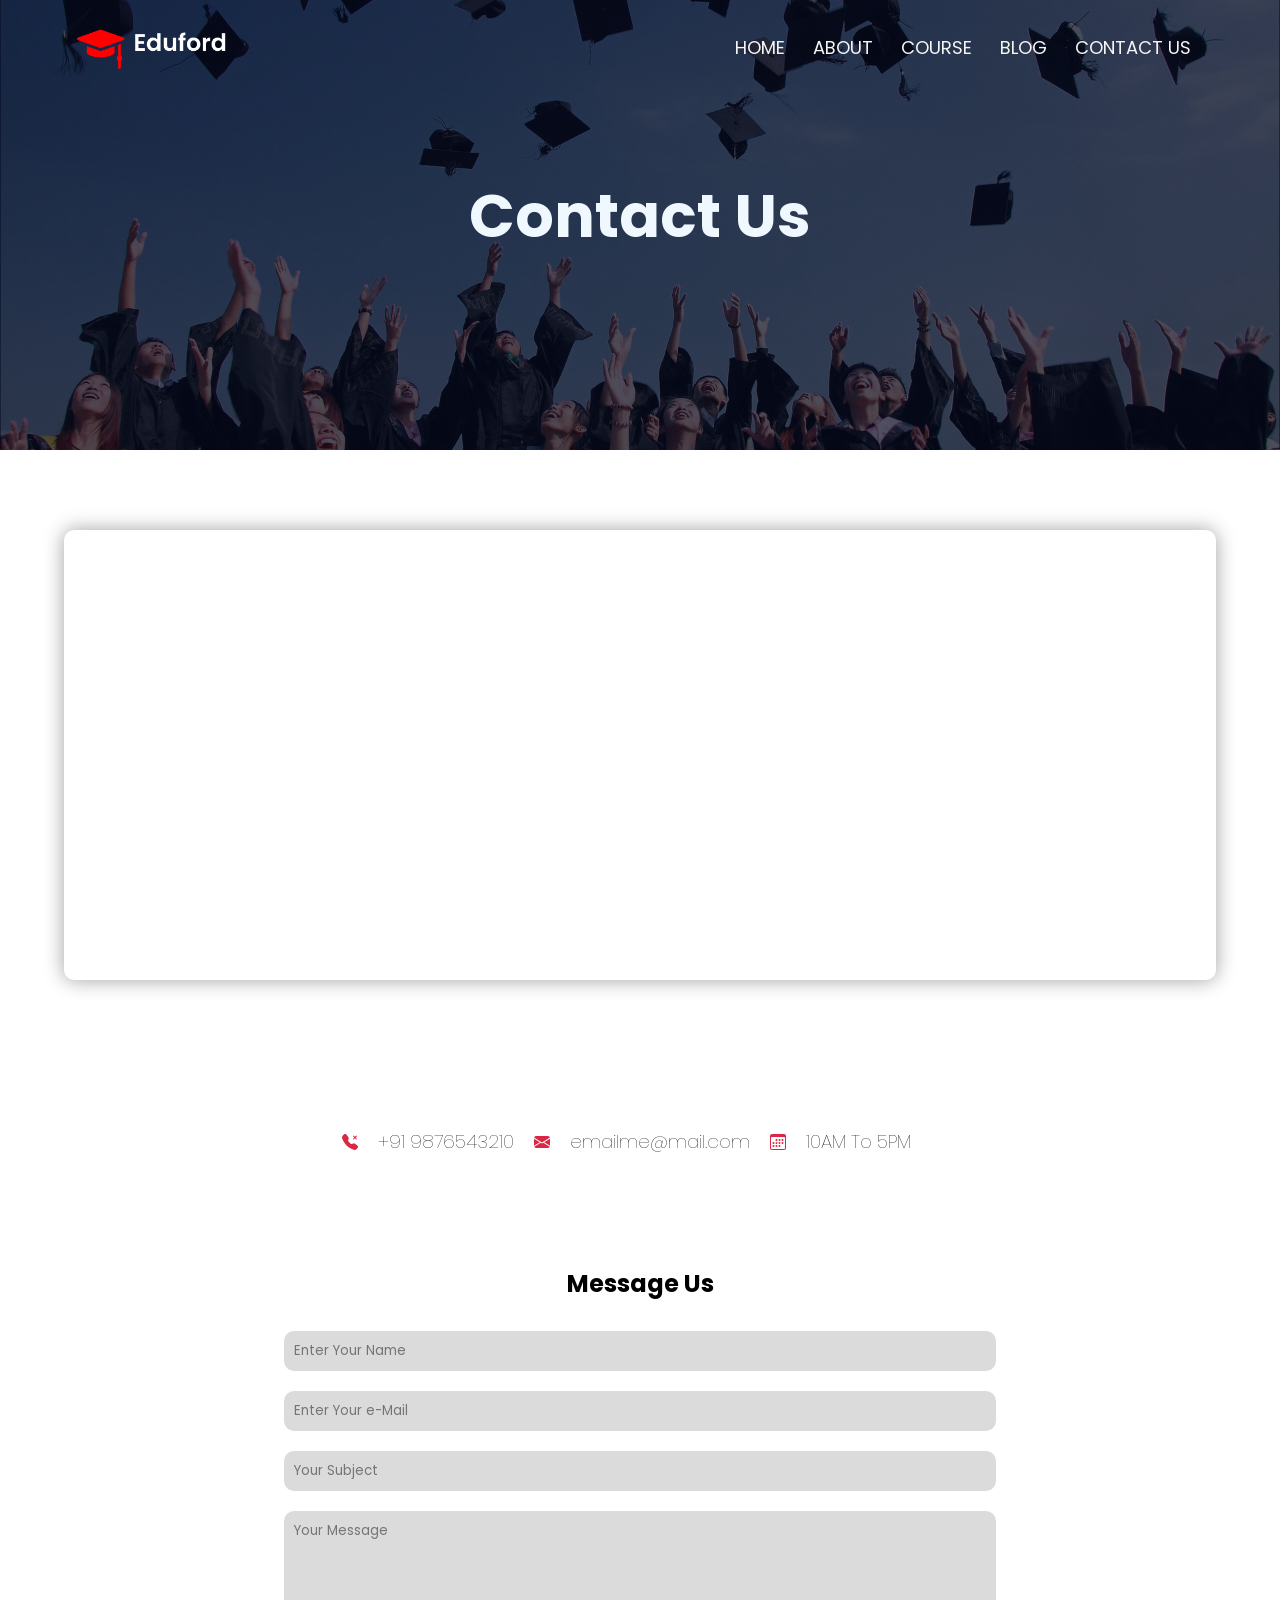
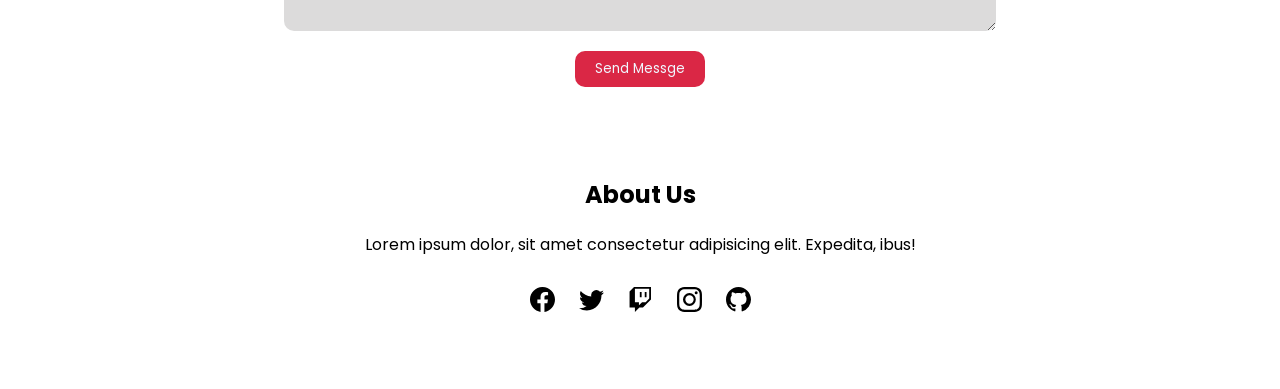
<file: contact.html>
<!DOCTYPE html>

<html>

<head>
    <meta charset="utf-8">
    <meta http-equiv="X-UA-Compatible" content="IE=edge">
    <title>CONTACT</title>
    <meta name="description" content="">
    <meta name="viewport" content="width=device-width, initial-scale=1">
    <link rel="stylesheet" href="style/style.css">

    <link rel="preconnect" href="https://fonts.googleapis.com">
    <link rel="preconnect" href="https://fonts.gstatic.com" crossorigin>
    <link href="https://fonts.googleapis.com/css2?family=Poppins:wght@100;400;600;700&display=swap" rel="stylesheet">



</head>

<body>

    <section class="sub-header">

        <nav>

            <a href="index.html"> <img src="/img/logo.png" alt="logo"></a>
            <div class="hem">
                <ul class="navbar" id="navlinks">

                    <svg xmlns="http://www.w3.org/2000/svg" width="20" height="20" fill="currentColor"
                        class="bi bi-x-circle" viewBox="0 0 16 16" onclick="hideMenu()">
                        <path d="M8 15A7 7 0 1 1 8 1a7 7 0 0 1 0 14zm0 1A8 8 0 1 0 8 0a8 8 0 0 0 0 16z" />
                        <path
                            d="M4.646 4.646a.5.5 0 0 1 .708 0L8 7.293l2.646-2.647a.5.5 0 0 1 .708.708L8.707 8l2.647 2.646a.5.5 0 0 1-.708.708L8 8.707l-2.646 2.647a.5.5 0 0 1-.708-.708L7.293 8 4.646 5.354a.5.5 0 0 1 0-.708z" />
                    </svg>

                    <li> <a href="index.html"> HOME </a> </li>
                    <li> <a href="about.html"> ABOUT </a> </li>
                    <li> <a href="course.html"> COURSE </a> </li>
                    <li> <a href="blog.html"> BLOG </a> </li>
                    <li> <a href="contact.html"> CONTACT US </a> </li>
                </ul>
            </div>


            <svg xmlns="http://www.w3.org/2000/svg" width="20" height="24" fill="currentColor"
                class="bi bi-menu-button-wide" viewBox="0 0 16 16" onclick="showMenu()">
                <path
                    d="M0 1.5A1.5 1.5 0 0 1 1.5 0h13A1.5 1.5 0 0 1 16 1.5v2A1.5 1.5 0 0 1 14.5 5h-13A1.5 1.5 0 0 1 0 3.5v-2zM1.5 1a.5.5 0 0 0-.5.5v2a.5.5 0 0 0 .5.5h13a.5.5 0 0 0 .5-.5v-2a.5.5 0 0 0-.5-.5h-13z" />
                <path
                    d="M2 2.5a.5.5 0 0 1 .5-.5h3a.5.5 0 0 1 0 1h-3a.5.5 0 0 1-.5-.5zm10.823.323-.396-.396A.25.25 0 0 1 12.604 2h.792a.25.25 0 0 1 .177.427l-.396.396a.25.25 0 0 1-.354 0zM0 8a2 2 0 0 1 2-2h12a2 2 0 0 1 2 2v5a2 2 0 0 1-2 2H2a2 2 0 0 1-2-2V8zm1 3v2a1 1 0 0 0 1 1h12a1 1 0 0 0 1-1v-2H1zm14-1V8a1 1 0 0 0-1-1H2a1 1 0 0 0-1 1v2h14zM2 8.5a.5.5 0 0 1 .5-.5h9a.5.5 0 0 1 0 1h-9a.5.5 0 0 1-.5-.5zm0 4a.5.5 0 0 1 .5-.5h6a.5.5 0 0 1 0 1h-6a.5.5 0 0 1-.5-.5z" />
            </svg>

        </nav>

        <h1> Contact Us</h1>
        </div>
    </section>


    <section class="map">

        <iframe
            src="https://www.google.com/maps/embed?pb=!1m18!1m12!1m3!1d30703271.943159353!2d64.43101051855946!3d20.05220183447721!2m3!1f0!2f0!3f0!3m2!1i1024!2i768!4f13.1!3m3!1m2!1s0x30635ff06b92b791%3A0xd78c4fa1854213a6!2sIndia!5e0!3m2!1sen!2sin!4v1657477596425!5m2!1sen!2sin"
            width="600" height="450" style="border:0;" allowfullscreen="" loading="lazy"
            referrerpolicy="no-referrer-when-downgrade"></iframe>

    </section>



    <section class="icontact">

        <div class="iconic">

            <svg xmlns="http://www.w3.org/2000/svg" width="16" height="16" fill="currentColor"
                class="bi bi-telephone-x-fill" viewBox="0 0 16 16">
                <path fill-rule="evenodd"
                    d="M1.885.511a1.745 1.745 0 0 1 2.61.163L6.29 2.98c.329.423.445.974.315 1.494l-.547 2.19a.678.678 0 0 0 .178.643l2.457 2.457a.678.678 0 0 0 .644.178l2.189-.547a1.745 1.745 0 0 1 1.494.315l2.306 1.794c.829.645.905 1.87.163 2.611l-1.034 1.034c-.74.74-1.846 1.065-2.877.702a18.634 18.634 0 0 1-7.01-4.42 18.634 18.634 0 0 1-4.42-7.009c-.362-1.03-.037-2.137.703-2.877L1.885.511zm9.261 1.135a.5.5 0 0 1 .708 0L13 2.793l1.146-1.147a.5.5 0 0 1 .708.708L13.707 3.5l1.147 1.146a.5.5 0 0 1-.708.708L13 4.207l-1.146 1.147a.5.5 0 0 1-.708-.708L12.293 3.5l-1.147-1.146a.5.5 0 0 1 0-.708z" />
            </svg>
            <h3> +91 9876543210 </h3>
        </div>


        <div class="iconic">
        <svg xmlns="http://www.w3.org/2000/svg" width="16" height="16" fill="currentColor" class="bi bi-envelope-fill"
            viewBox="0 0 16 16">
            <path
                d="M.05 3.555A2 2 0 0 1 2 2h12a2 2 0 0 1 1.95 1.555L8 8.414.05 3.555ZM0 4.697v7.104l5.803-3.558L0 4.697ZM6.761 8.83l-6.57 4.027A2 2 0 0 0 2 14h12a2 2 0 0 0 1.808-1.144l-6.57-4.027L8 9.586l-1.239-.757Zm3.436-.586L16 11.801V4.697l-5.803 3.546Z" />
        </svg>

        <h3>emailme@mail.com</h3>
    </div>


        <div class="iconic">
        <svg xmlns="http://www.w3.org/2000/svg" width="16" height="16" fill="currentColor" class="bi bi-calendar3"
            viewBox="0 0 16 16">
            <path
                d="M14 0H2a2 2 0 0 0-2 2v12a2 2 0 0 0 2 2h12a2 2 0 0 0 2-2V2a2 2 0 0 0-2-2zM1 3.857C1 3.384 1.448 3 2 3h12c.552 0 1 .384 1 .857v10.286c0 .473-.448.857-1 .857H2c-.552 0-1-.384-1-.857V3.857z" />
            <path
                d="M6.5 7a1 1 0 1 0 0-2 1 1 0 0 0 0 2zm3 0a1 1 0 1 0 0-2 1 1 0 0 0 0 2zm3 0a1 1 0 1 0 0-2 1 1 0 0 0 0 2zm-9 3a1 1 0 1 0 0-2 1 1 0 0 0 0 2zm3 0a1 1 0 1 0 0-2 1 1 0 0 0 0 2zm3 0a1 1 0 1 0 0-2 1 1 0 0 0 0 2zm3 0a1 1 0 1 0 0-2 1 1 0 0 0 0 2zm-9 3a1 1 0 1 0 0-2 1 1 0 0 0 0 2zm3 0a1 1 0 1 0 0-2 1 1 0 0 0 0 2zm3 0a1 1 0 1 0 0-2 1 1 0 0 0 0 2z" />
        </svg>

        <h3>10AM To 5PM</h3>
    </div>

</section>
<div class="cmt_cont">

    <h3>Message Us</h3>

    <form action="">

        <input type="text" placeholder="Enter Your Name">
        <input type="email" placeholder="Enter Your e-Mail">
        <input type="text" placeholder="Your Subject">
        <textarea name="" id="" rows="5" placeholder="Your Message"></textarea>
        <button type="submit" class="btn_blog"> Send Messge </button>
    </form>
</div>


    </section>


  



    <footer>

        <h2> About Us </h2>
        <p>Lorem ipsum dolor, sit amet consectetur adipisicing elit. Expedita, ibus!</p>

        <div class="icons">
            <svg xmlns="http://www.w3.org/2000/svg" width="25" height="25" fill="currentColor" class="bi bi-facebook"
                viewBox="0 0 16 16">
                <path
                    d="M16 8.049c0-4.446-3.582-8.05-8-8.05C3.58 0-.002 3.603-.002 8.05c0 4.017 2.926 7.347 6.75 7.951v-5.625h-2.03V8.05H6.75V6.275c0-2.017 1.195-3.131 3.022-3.131.876 0 1.791.157 1.791.157v1.98h-1.009c-.993 0-1.303.621-1.303 1.258v1.51h2.218l-.354 2.326H9.25V16c3.824-.604 6.75-3.934 6.75-7.951z" />
            </svg>





            <svg xmlns="http://www.w3.org/2000/svg" width="25" height="25" fill="currentColor" class="bi bi-twitter"
                viewBox="0 0 16 16">
                <path
                    d="M5.026 15c6.038 0 9.341-5.003 9.341-9.334 0-.14 0-.282-.006-.422A6.685 6.685 0 0 0 16 3.542a6.658 6.658 0 0 1-1.889.518 3.301 3.301 0 0 0 1.447-1.817 6.533 6.533 0 0 1-2.087.793A3.286 3.286 0 0 0 7.875 6.03a9.325 9.325 0 0 1-6.767-3.429 3.289 3.289 0 0 0 1.018 4.382A3.323 3.323 0 0 1 .64 6.575v.045a3.288 3.288 0 0 0 2.632 3.218 3.203 3.203 0 0 1-.865.115 3.23 3.23 0 0 1-.614-.057 3.283 3.283 0 0 0 3.067 2.277A6.588 6.588 0 0 1 .78 13.58a6.32 6.32 0 0 1-.78-.045A9.344 9.344 0 0 0 5.026 15z" />
            </svg>
            <svg xmlns="http://www.w3.org/2000/svg" width="25" height="25" fill="currentColor" class="bi bi-twitch"
                viewBox="0 0 16 16">
                <path
                    d="M3.857 0 1 2.857v10.286h3.429V16l2.857-2.857H9.57L14.714 8V0H3.857zm9.714 7.429-2.285 2.285H9l-2 2v-2H4.429V1.143h9.142v6.286z" />
                <path d="M11.857 3.143h-1.143V6.57h1.143V3.143zm-3.143 0H7.571V6.57h1.143V3.143z" />
            </svg>

            <svg xmlns="http://www.w3.org/2000/svg" width="25" height="25" fill="currentColor" class="bi bi-instagram"
                viewBox="0 0 16 16">
                <path
                    d="M8 0C5.829 0 5.556.01 4.703.048 3.85.088 3.269.222 2.76.42a3.917 3.917 0 0 0-1.417.923A3.927 3.927 0 0 0 .42 2.76C.222 3.268.087 3.85.048 4.7.01 5.555 0 5.827 0 8.001c0 2.172.01 2.444.048 3.297.04.852.174 1.433.372 1.942.205.526.478.972.923 1.417.444.445.89.719 1.416.923.51.198 1.09.333 1.942.372C5.555 15.99 5.827 16 8 16s2.444-.01 3.298-.048c.851-.04 1.434-.174 1.943-.372a3.916 3.916 0 0 0 1.416-.923c.445-.445.718-.891.923-1.417.197-.509.332-1.09.372-1.942C15.99 10.445 16 10.173 16 8s-.01-2.445-.048-3.299c-.04-.851-.175-1.433-.372-1.941a3.926 3.926 0 0 0-.923-1.417A3.911 3.911 0 0 0 13.24.42c-.51-.198-1.092-.333-1.943-.372C10.443.01 10.172 0 7.998 0h.003zm-.717 1.442h.718c2.136 0 2.389.007 3.232.046.78.035 1.204.166 1.486.275.373.145.64.319.92.599.28.28.453.546.598.92.11.281.24.705.275 1.485.039.843.047 1.096.047 3.231s-.008 2.389-.047 3.232c-.035.78-.166 1.203-.275 1.485a2.47 2.47 0 0 1-.599.919c-.28.28-.546.453-.92.598-.28.11-.704.24-1.485.276-.843.038-1.096.047-3.232.047s-2.39-.009-3.233-.047c-.78-.036-1.203-.166-1.485-.276a2.478 2.478 0 0 1-.92-.598 2.48 2.48 0 0 1-.6-.92c-.109-.281-.24-.705-.275-1.485-.038-.843-.046-1.096-.046-3.233 0-2.136.008-2.388.046-3.231.036-.78.166-1.204.276-1.486.145-.373.319-.64.599-.92.28-.28.546-.453.92-.598.282-.11.705-.24 1.485-.276.738-.034 1.024-.044 2.515-.045v.002zm4.988 1.328a.96.96 0 1 0 0 1.92.96.96 0 0 0 0-1.92zm-4.27 1.122a4.109 4.109 0 1 0 0 8.217 4.109 4.109 0 0 0 0-8.217zm0 1.441a2.667 2.667 0 1 1 0 5.334 2.667 2.667 0 0 1 0-5.334z" />
            </svg>
            <svg xmlns="http://www.w3.org/2000/svg" width="25" height="25" fill="currentColor" class="bi bi-github"
                viewBox="0 0 16 16">
                <path
                    d="M8 0C3.58 0 0 3.58 0 8c0 3.54 2.29 6.53 5.47 7.59.4.07.55-.17.55-.38 0-.19-.01-.82-.01-1.49-2.01.37-2.53-.49-2.69-.94-.09-.23-.48-.94-.82-1.13-.28-.15-.68-.52-.01-.53.63-.01 1.08.58 1.23.82.72 1.21 1.87.87 2.33.66.07-.52.28-.87.51-1.07-1.78-.2-3.64-.89-3.64-3.95 0-.87.31-1.59.82-2.15-.08-.2-.36-1.02.08-2.12 0 0 .67-.21 2.2.82.64-.18 1.32-.27 2-.27.68 0 1.36.09 2 .27 1.53-1.04 2.2-.82 2.2-.82.44 1.1.16 1.92.08 2.12.51.56.82 1.27.82 2.15 0 3.07-1.87 3.75-3.65 3.95.29.25.54.73.54 1.48 0 1.07-.01 1.93-.01 2.2 0 .21.15.46.55.38A8.012 8.012 0 0 0 16 8c0-4.42-3.58-8-8-8z" />
            </svg>
        </div>

    </footer>

    <script>
        var navlinks = document.getElementById("navlinks");

        function showMenu() {
            navlinks.style.right = "0";
        }
        function hideMenu() {
            navlinks.style.right = "-200px";
        }
    </script>


</body>

</html>
</file>
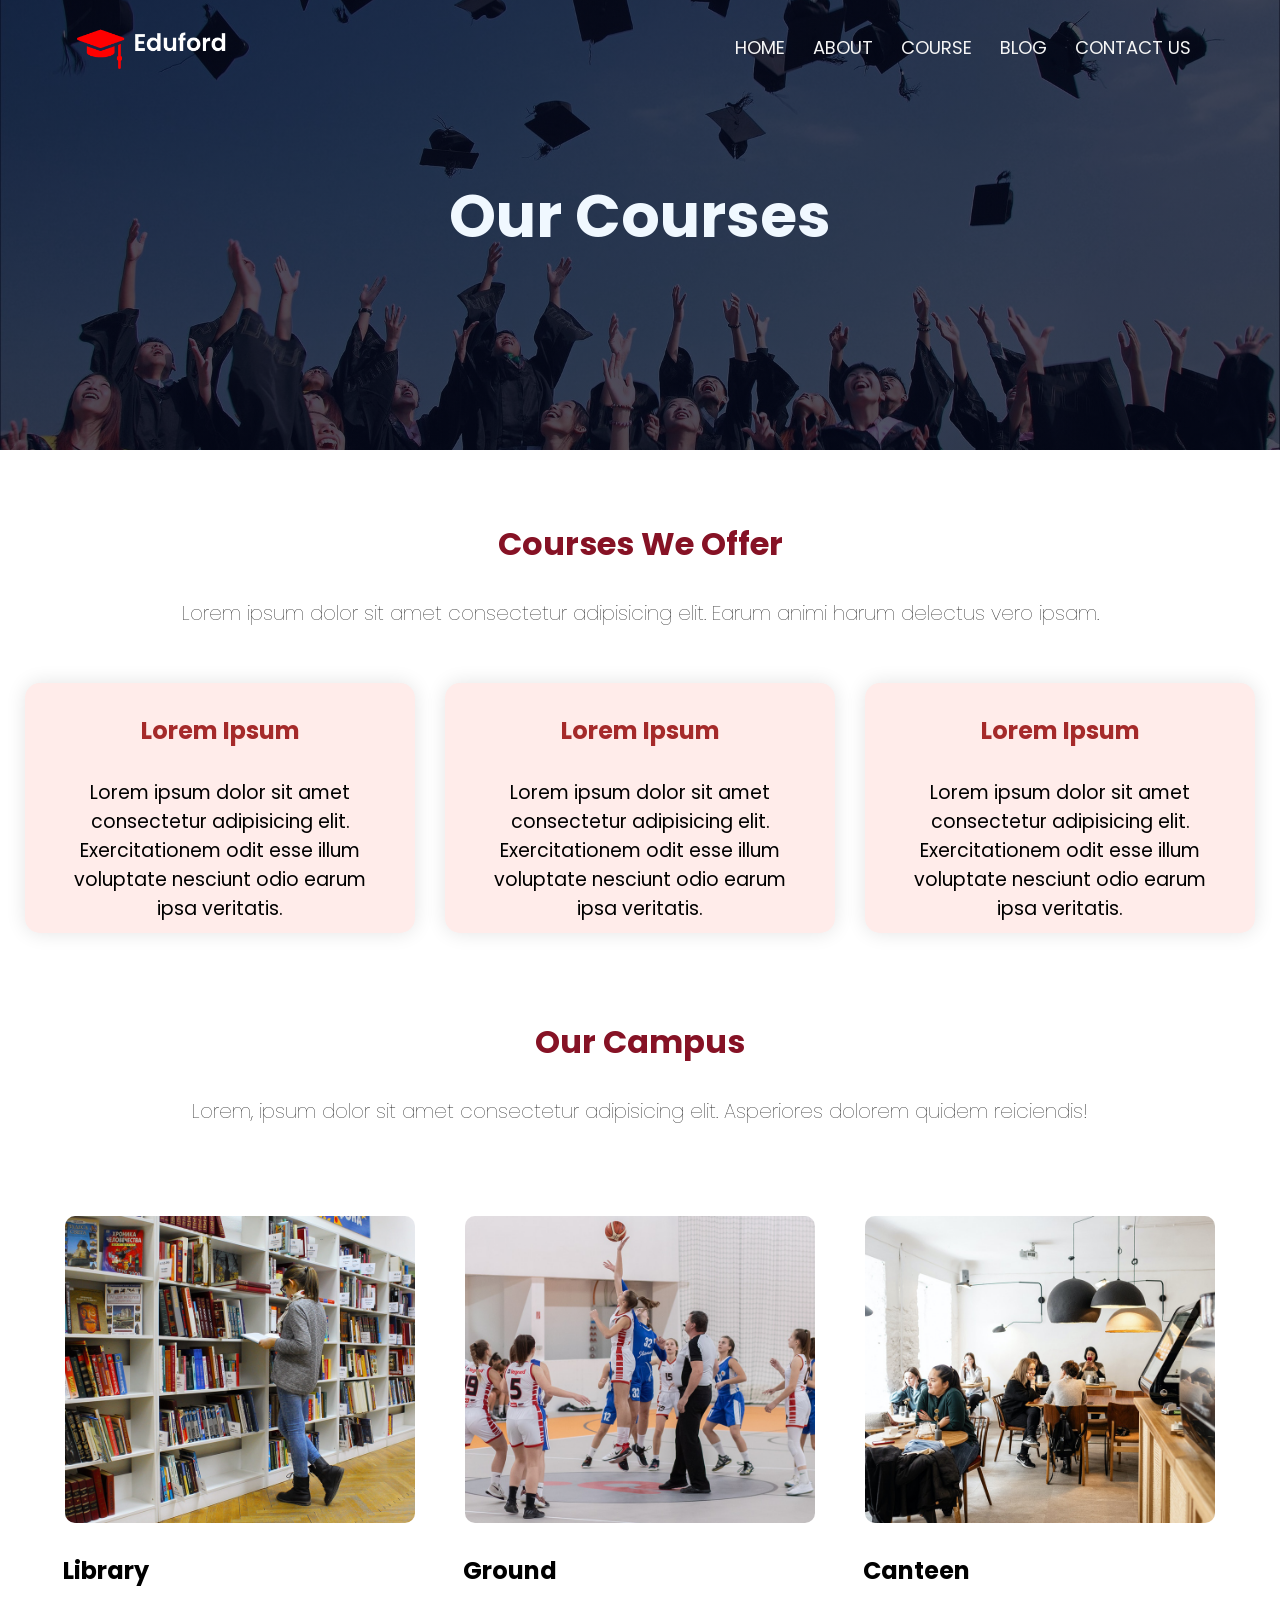
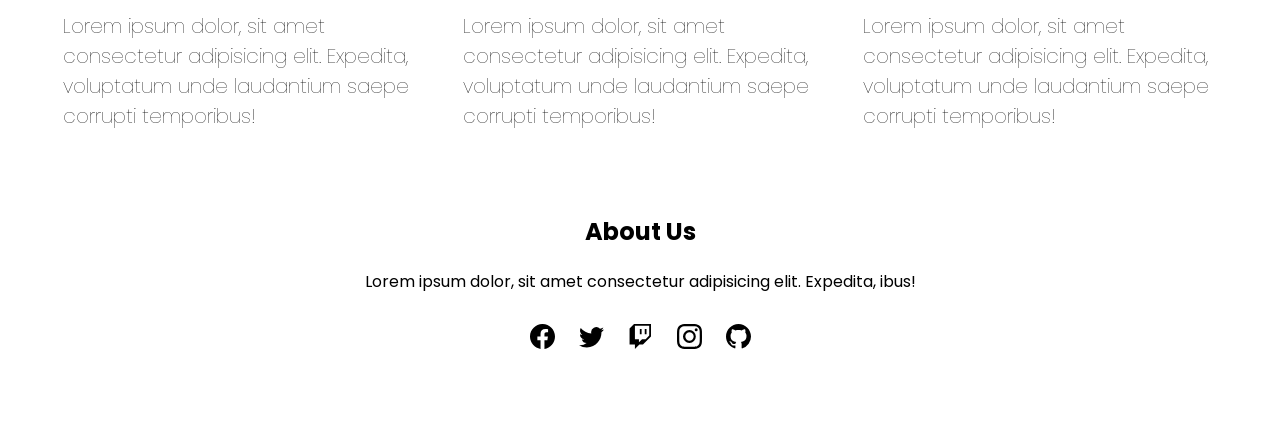
<file: course.html>
<!DOCTYPE html>

<html>

<head>
    <meta charset="utf-8">
    <meta http-equiv="X-UA-Compatible" content="IE=edge">
    <title>COURSES</title>
    <meta name="description" content="">
    <meta name="viewport" content="width=device-width, initial-scale=1">
    <link rel="stylesheet" href="style/style.css">

    <link rel="preconnect" href="https://fonts.googleapis.com">
    <link rel="preconnect" href="https://fonts.gstatic.com" crossorigin>
    <link href="https://fonts.googleapis.com/css2?family=Poppins:wght@100;400;600;700&display=swap" rel="stylesheet">



</head>

<body>

    <section class="sub-header">

        <nav>

            <a href="index.html"> <img src="/img/logo.png" alt="logo"></a>
            <div class="hem">
                <ul class="navbar" id="navlinks">

                    <svg xmlns="http://www.w3.org/2000/svg" width="20" height="20" fill="currentColor"
                        class="bi bi-x-circle" viewBox="0 0 16 16" onclick="hideMenu()">
                        <path d="M8 15A7 7 0 1 1 8 1a7 7 0 0 1 0 14zm0 1A8 8 0 1 0 8 0a8 8 0 0 0 0 16z" />
                        <path
                            d="M4.646 4.646a.5.5 0 0 1 .708 0L8 7.293l2.646-2.647a.5.5 0 0 1 .708.708L8.707 8l2.647 2.646a.5.5 0 0 1-.708.708L8 8.707l-2.646 2.647a.5.5 0 0 1-.708-.708L7.293 8 4.646 5.354a.5.5 0 0 1 0-.708z" />
                    </svg>

                    <li> <a href="index.html"> HOME </a> </li>
                    <li> <a href="about.html"> ABOUT </a> </li>
                    <li> <a href="course.html"> COURSE </a> </li>
                    <li> <a href="blog.html"> BLOG </a> </li>
                    <li> <a href="contact.html"> CONTACT US </a> </li>
                </ul>
            </div>


            <svg xmlns="http://www.w3.org/2000/svg" width="20" height="24" fill="currentColor"
                class="bi bi-menu-button-wide" viewBox="0 0 16 16" onclick="showMenu()">
                <path
                    d="M0 1.5A1.5 1.5 0 0 1 1.5 0h13A1.5 1.5 0 0 1 16 1.5v2A1.5 1.5 0 0 1 14.5 5h-13A1.5 1.5 0 0 1 0 3.5v-2zM1.5 1a.5.5 0 0 0-.5.5v2a.5.5 0 0 0 .5.5h13a.5.5 0 0 0 .5-.5v-2a.5.5 0 0 0-.5-.5h-13z" />
                <path
                    d="M2 2.5a.5.5 0 0 1 .5-.5h3a.5.5 0 0 1 0 1h-3a.5.5 0 0 1-.5-.5zm10.823.323-.396-.396A.25.25 0 0 1 12.604 2h.792a.25.25 0 0 1 .177.427l-.396.396a.25.25 0 0 1-.354 0zM0 8a2 2 0 0 1 2-2h12a2 2 0 0 1 2 2v5a2 2 0 0 1-2 2H2a2 2 0 0 1-2-2V8zm1 3v2a1 1 0 0 0 1 1h12a1 1 0 0 0 1-1v-2H1zm14-1V8a1 1 0 0 0-1-1H2a1 1 0 0 0-1 1v2h14zM2 8.5a.5.5 0 0 1 .5-.5h9a.5.5 0 0 1 0 1h-9a.5.5 0 0 1-.5-.5zm0 4a.5.5 0 0 1 .5-.5h6a.5.5 0 0 1 0 1h-6a.5.5 0 0 1-.5-.5z" />
            </svg>

        </nav>

        <h1> Our Courses </h1>
        </div>
    </section>

    <section class="courses">

        <h1> Courses We Offer</h1>
        <p style="font-weight: lighter;"> Lorem ipsum dolor sit amet consectetur adipisicing elit. Earum animi harum delectus vero ipsam.</p>
    
    <div class="maindata">
        <div class="data">
    
            <h2> Lorem Ipsum </h2>
            <p>Lorem ipsum dolor sit amet consectetur adipisicing elit. Exercitationem odit esse illum voluptate nesciunt odio earum ipsa veritatis.</p>
    
        </div>
        <div class="data">
    
            <h2> Lorem Ipsum </h2>
            <p>Lorem ipsum dolor sit amet consectetur adipisicing elit. Exercitationem odit esse illum voluptate nesciunt odio earum ipsa veritatis.</p>
    
        </div>
        <div class="data">
    
            <h2> Lorem Ipsum </h2>
            <p>Lorem ipsum dolor sit amet consectetur adipisicing elit. Exercitationem odit esse illum voluptate nesciunt odio earum ipsa veritatis.</p>
    
        </div>
        
    
    </div>
    
    </section>
    <section class="faci">


        <h1> Our Campus </h1>
        <p> Lorem, ipsum dolor sit amet consectetur adipisicing elit. Asperiores dolorem quidem reiciendis!</p>
    
    
    
        <div class="mainphoto">
    
            <div class="photos">
    
                <img src="/img/library.png" alt="" width="350px">
                <div class="texts">
                     <h2> Library</h2>
                     <p>Lorem ipsum dolor, sit amet consectetur adipisicing elit. Expedita, voluptatum unde laudantium saepe corrupti temporibus!</p>
                </div>
            </div>
    
             <div class="photos">
    
                <img src="/img/basketball.png" alt="" width="350px">
                <div class="texts">
                   <h2> Ground </h2>
                   <p>Lorem ipsum dolor, sit amet consectetur adipisicing elit. Expedita, voluptatum unde laudantium saepe corrupti temporibus!</p>
                </div>
            </div> 
    
            <div class="photos">
                <img src="/img/cafeteria.png" alt="" width="350px">
                <div class="texts">
                    <h2>  Canteen </h2>
                    <p>Lorem ipsum dolor, sit amet consectetur adipisicing elit. Expedita, voluptatum unde laudantium saepe corrupti temporibus!</p>
                </div>
            </div> 
    
        </div>
    
    </section>
    
    


    <footer>

        <h2> About Us </h2>
        <p>Lorem ipsum dolor, sit amet consectetur adipisicing elit. Expedita, ibus!</p>

        <div class="icons">
            <svg xmlns="http://www.w3.org/2000/svg" width="25" height="25" fill="currentColor" class="bi bi-facebook"
                viewBox="0 0 16 16">
                <path
                    d="M16 8.049c0-4.446-3.582-8.05-8-8.05C3.58 0-.002 3.603-.002 8.05c0 4.017 2.926 7.347 6.75 7.951v-5.625h-2.03V8.05H6.75V6.275c0-2.017 1.195-3.131 3.022-3.131.876 0 1.791.157 1.791.157v1.98h-1.009c-.993 0-1.303.621-1.303 1.258v1.51h2.218l-.354 2.326H9.25V16c3.824-.604 6.75-3.934 6.75-7.951z" />
            </svg>





            <svg xmlns="http://www.w3.org/2000/svg" width="25" height="25" fill="currentColor" class="bi bi-twitter"
                viewBox="0 0 16 16">
                <path
                    d="M5.026 15c6.038 0 9.341-5.003 9.341-9.334 0-.14 0-.282-.006-.422A6.685 6.685 0 0 0 16 3.542a6.658 6.658 0 0 1-1.889.518 3.301 3.301 0 0 0 1.447-1.817 6.533 6.533 0 0 1-2.087.793A3.286 3.286 0 0 0 7.875 6.03a9.325 9.325 0 0 1-6.767-3.429 3.289 3.289 0 0 0 1.018 4.382A3.323 3.323 0 0 1 .64 6.575v.045a3.288 3.288 0 0 0 2.632 3.218 3.203 3.203 0 0 1-.865.115 3.23 3.23 0 0 1-.614-.057 3.283 3.283 0 0 0 3.067 2.277A6.588 6.588 0 0 1 .78 13.58a6.32 6.32 0 0 1-.78-.045A9.344 9.344 0 0 0 5.026 15z" />
            </svg>
            <svg xmlns="http://www.w3.org/2000/svg" width="25" height="25" fill="currentColor" class="bi bi-twitch"
                viewBox="0 0 16 16">
                <path
                    d="M3.857 0 1 2.857v10.286h3.429V16l2.857-2.857H9.57L14.714 8V0H3.857zm9.714 7.429-2.285 2.285H9l-2 2v-2H4.429V1.143h9.142v6.286z" />
                <path d="M11.857 3.143h-1.143V6.57h1.143V3.143zm-3.143 0H7.571V6.57h1.143V3.143z" />
            </svg>

            <svg xmlns="http://www.w3.org/2000/svg" width="25" height="25" fill="currentColor" class="bi bi-instagram"
                viewBox="0 0 16 16">
                <path
                    d="M8 0C5.829 0 5.556.01 4.703.048 3.85.088 3.269.222 2.76.42a3.917 3.917 0 0 0-1.417.923A3.927 3.927 0 0 0 .42 2.76C.222 3.268.087 3.85.048 4.7.01 5.555 0 5.827 0 8.001c0 2.172.01 2.444.048 3.297.04.852.174 1.433.372 1.942.205.526.478.972.923 1.417.444.445.89.719 1.416.923.51.198 1.09.333 1.942.372C5.555 15.99 5.827 16 8 16s2.444-.01 3.298-.048c.851-.04 1.434-.174 1.943-.372a3.916 3.916 0 0 0 1.416-.923c.445-.445.718-.891.923-1.417.197-.509.332-1.09.372-1.942C15.99 10.445 16 10.173 16 8s-.01-2.445-.048-3.299c-.04-.851-.175-1.433-.372-1.941a3.926 3.926 0 0 0-.923-1.417A3.911 3.911 0 0 0 13.24.42c-.51-.198-1.092-.333-1.943-.372C10.443.01 10.172 0 7.998 0h.003zm-.717 1.442h.718c2.136 0 2.389.007 3.232.046.78.035 1.204.166 1.486.275.373.145.64.319.92.599.28.28.453.546.598.92.11.281.24.705.275 1.485.039.843.047 1.096.047 3.231s-.008 2.389-.047 3.232c-.035.78-.166 1.203-.275 1.485a2.47 2.47 0 0 1-.599.919c-.28.28-.546.453-.92.598-.28.11-.704.24-1.485.276-.843.038-1.096.047-3.232.047s-2.39-.009-3.233-.047c-.78-.036-1.203-.166-1.485-.276a2.478 2.478 0 0 1-.92-.598 2.48 2.48 0 0 1-.6-.92c-.109-.281-.24-.705-.275-1.485-.038-.843-.046-1.096-.046-3.233 0-2.136.008-2.388.046-3.231.036-.78.166-1.204.276-1.486.145-.373.319-.64.599-.92.28-.28.546-.453.92-.598.282-.11.705-.24 1.485-.276.738-.034 1.024-.044 2.515-.045v.002zm4.988 1.328a.96.96 0 1 0 0 1.92.96.96 0 0 0 0-1.92zm-4.27 1.122a4.109 4.109 0 1 0 0 8.217 4.109 4.109 0 0 0 0-8.217zm0 1.441a2.667 2.667 0 1 1 0 5.334 2.667 2.667 0 0 1 0-5.334z" />
            </svg>
            <svg xmlns="http://www.w3.org/2000/svg" width="25" height="25" fill="currentColor" class="bi bi-github"
                viewBox="0 0 16 16">
                <path
                    d="M8 0C3.58 0 0 3.58 0 8c0 3.54 2.29 6.53 5.47 7.59.4.07.55-.17.55-.38 0-.19-.01-.82-.01-1.49-2.01.37-2.53-.49-2.69-.94-.09-.23-.48-.94-.82-1.13-.28-.15-.68-.52-.01-.53.63-.01 1.08.58 1.23.82.72 1.21 1.87.87 2.33.66.07-.52.28-.87.51-1.07-1.78-.2-3.64-.89-3.64-3.95 0-.87.31-1.59.82-2.15-.08-.2-.36-1.02.08-2.12 0 0 .67-.21 2.2.82.64-.18 1.32-.27 2-.27.68 0 1.36.09 2 .27 1.53-1.04 2.2-.82 2.2-.82.44 1.1.16 1.92.08 2.12.51.56.82 1.27.82 2.15 0 3.07-1.87 3.75-3.65 3.95.29.25.54.73.54 1.48 0 1.07-.01 1.93-.01 2.2 0 .21.15.46.55.38A8.012 8.012 0 0 0 16 8c0-4.42-3.58-8-8-8z" />
            </svg>
        </div>

    </footer>

    <script>
        var navlinks = document.getElementById("navlinks");

        function showMenu() {
            navlinks.style.right = "0";
        }
        function hideMenu() {
            navlinks.style.right = "-200px";
        }
    </script>


</body>

</html>
</file>
<file: style/style.css>
* {
    margin: 0;
    padding: 0;
    font-family: 'Poppins', sans-serif;
}

.header {
    min-height: 100vh;
    width: 100%;
    background-image: linear-gradient(rgba(4, 9, 30, 0.7), rgba(4, 9, 30, 0.7)), url('/img/banner.png');
    background-position: center;
    background-size: cover;
    position: relative;
}

nav {
    display: flex;
    padding: 2% 6%;
    justify-content: space-between;
    align-items: center;
}

nav img {
    width: 150px;
}

.navbar {
    text-align: right;
}

nav ul li {
    list-style: none;
    display: inline-block;
    padding: 8px 12px;
    position: relative;
}

nav ul li a {
    color: whitesmoke;
    font-size: 18px;
    text-decoration: none;
}

nav ul li ::after {
    content: '';
    width: 0%;
    height: 2px;
    background: red;
    display: block;
    margin-top: 4px;
    transition: 1s;

}

nav ul li :hover::after {
    width: 100%;
}

nav ul li a:hover {
    color: rgb(249, 229, 229);
}


.textbox {
    width: 90%;
    color: aliceblue;
    position: absolute;
    top: 50%;
    left: 50%;
    transform: translate(-50%, -50%);
    text-align: center;
}

.textbox h1 {
    font-size: 40px;
}

.textbox p {
    font-weight: lighter;
    margin: 40px;
    font-size: 20px;

}

.btn_home {
    background: transparent;
    border: 1px solid white;
    padding: 10px;
    font-size: large;
    color: aliceblue;
    border-radius: 10px;
    cursor: pointer;
}

.btn_home:hover {
    border: 0px solid white;
    background-color: #f72447;
    transition: 0.5s;
    transform: scale(115%);
}

nav svg {
    display: none;
}

.courses {
    /* width: 90%; */
    margin: auto;
    text-align: center;
    padding-top: 70px;
}

.courses h1 {
    color: #861225;
    font-size: 32px;
}

.courses p {
    margin: 30px;
    font-size: 20px;
}

.maindata {
    margin-top: 40px;
    display: flex;
    flex-wrap: wrap;
    justify-content: center;
    align-items: center;
}

.data {

    box-shadow: 0px 0px 20px rgba(0, 0, 0, 0.11);
    width: 390px;
    height: 250px;
    align-items: center;
    background-color: #ffecea;
    margin: 15px;
    border-radius: 15px;
}


.data h2 {
    color: brown;
    margin-top: 30px;
}

.data p {
    /* text-align: justify; */
    font-size: 19px;
}


.data:hover {
    transform: scale(105%);
    transition: 1s;
}

.layer h2 {
    display: flex;
    margin: 4px;
    background-color: #da2745;
    border-radius: 15px;
    height: 40px;
    width: 60%;
    justify-content: center;
    align-items: center;
    margin: auto;
    color: aliceblue;
}



.campus {
    width: 90%;
    margin: auto;
    text-align: center;
    padding-top: 70px;
}

.campus h1 {
    color: #861225;
    font-size: 32px;

}

.campus p {
    margin: 30px;
    font-size: 20px;
}

.images {
    margin-top: 40px;
    display: flex;
    flex-wrap: wrap;
    justify-content: center;
    align-items: center;

    border-radius: 20px;
}


.hello img {
    margin: 20px;
    border-radius: 15px;
}

.hello img:hover {
    transition: 1s;
    border: 1px solid #f72447;
}

.hello img:hover {
    box-shadow: 0px 0px 16px rgba(55, 41, 41, 0.274);
    transition: 1s;
}

.faci {
    /* width: 90%; */
    margin: auto;
    text-align: center;
    padding-top: 70px;
}

.faci h1 {
    text-align: center;
    font-size: 32px;
    color: #861225;
}

.faci p {
    margin-top: 30px;
    font-size: 20px;
    font-weight: lighter;
}



.mainphoto {
    margin-top: 90px;
    display: flex;
    flex-wrap: wrap;
    justify-content: center;
    align-items: center;
    border-radius: 20px;

}

.photos {
    width: 400px;
}

.photos img {
    border-radius: 10px;
}


.photos h2 {

    margin: 23px;
    text-align: left;
}

.photos p {
    margin: 23px;
    text-align: left;
    font-weight: lighter;
}


.review {
    text-align: center;
    margin-top: 60px;
}

.rwd {
    width: 90%;
    margin: auto;
    justify-content: center;
    align-items: center;
    text-align: center;
    display: flex;
    flex-wrap: wrap;
}

.review h1 {
    font-size: 32px;
    color: #861225;
}

.review p {

    margin: 30px;
    font-size: 20px;
    font-weight: lighter;
}

.review img {

    margin-top: 17px;
    border-radius: 50%;

}


.rimg h2 {
    text-align: center;
    justify-content: center;
    align-items: center;
    margin-bottom: 10px;

}

.cont p {
    text-align: center;
}

.rimg {
    flex-wrap: wrap;
    border-radius: 14px;
    background-color: #ffecea;
    width: 400px;
    height: 3 70px;
    text-align: center;
    margin: 50px;
    margin-bottom: 100px;
}

.contact {
    width: 90%;
    display: flex;
    flex-direction: column;
    justify-content: center;
    align-items: center;
    margin: auto;
    background-image: linear-gradient(rgba(4, 9, 30, 0.7), rgba(4, 9, 30, 0.7)), url('/img/banner2.jpg');
    background-position: center;
    border-radius: 20px;
    text-align: center;
    height: 300px;
    text-align: center;
    padding-top: 70px;
}

.contact h1 {
    display: flex;
    margin: 50px;
    text-align: center;
    font-size: 32px;
    color: #ffecea;
}



footer {
    text-align: center;
    margin: 60px;
}

footer p {
    text-align: center;
    margin-top: 20px;
    margin-bottom: 20px;
}


footer .icons svg {
    margin: 10px;
}

footer .icons svg:hover {
    transition: 0.8s;
    transform: scale(110%);
    color: #861225;
    background-blend-mode: soft-light;
}


/* about us page  */

.sub-header {
    height: 50vh;
    width: 100%;
    background-image: linear-gradient(rgba(4, 9, 30, 0.7), rgba(4, 9, 30, 0.7)), url('/img/background.jpg');
    background-position: center;
    /* position: sticky; */
    background-size: cover;
    text-align: center;
    color: aliceblue;
}

.sub-header h1 {
    margin-top: 70px;
    font-size: 60px;
}


.about_cont {
    display: flex;
    flex-wrap: wrap;
    width: 90%;
    margin: auto;
    padding-top: 50px;
    padding-bottom: 50px;
}

.about_col {
    padding: 30px 2px;
    flex-wrap: wrap;
    flex-basis: 44%;
}

.about_col img {
    flex-wrap: wrap;
    border-radius: 14px;
    width: 100%;
    margin-left: 20%;
    margin-top: 10%;
}

.about_col p {
    justify-content: center;
    align-items: center;
    margin-top: 20px;
    width: 100%;

}

.about_col h1 {
    margin-top: 20px;

}



.btn_about {

    background-color: transparent;
    margin-top: 30px;
    padding: 8px;
    font-size: 14px;
    color: #da2745;
    border: 2px solid #da2745;
    border-radius: 10px;

}

.btn_about:hover {
    background-color: #da2745;
    color: aliceblue;
    transition: 0.5s;
}


.blog_cont {
    width: 90%;
    margin: auto;
    padding: 70px 0;
}




/* blog  */

.blog_cont {
    display: flex;
    flex-wrap: wrap;
    width: 90%;
    margin: auto;
    justify-content: center;
    align-items: center;
    padding-top: 50px;
    padding-bottom: 50px;
}

.blog_col {

    width: 100%;
    padding: 20px 2px;
    justify-content: center;
    align-items: center;
    /* flex-wrap: wrap; */
    /* flex-basis: 44%; */
    margin: 20px;
    margin: auto;

}

.blog_col img {
    /* flex-wrap: wrap; */
    margin: auto;
    justify-content: center;
    align-items: center;
    border-radius: 14px;
    width: 100%;
}

.blog_col p {


    justify-content: center;
    align-items: center;
    margin-top: 15px;
    width: 100%;
    text-align: justify center;

}

.blog_col h1 {
    text-align: center;
    justify-content: center;
    align-items: center;
    margin-top: 20px;
    width: 100%;


}

.blog_col a button {
    display: flex;
    justify-content: center;
    align-items: center;
    margin: auto;
    text-decoration: none;

}

a {
    text-decoration: none;
}

.para {
    text-align: center;
    margin: 40px;
    text-align: justify;
}


.para h1 {
    text-align: center;
    margin-bottom: 30px;
}




.cmt {
    width: 90%;
    padding: 30px;
    width: 90%;
    margin: auto;
    align-items: center;
    justify-content: center;
    border-radius: 14px;

}

.cmt h3 {
    text-align: center;
    padding: 20px;
    font-size: 24px;
}


form {
    display: flex;
    flex-direction: column;
    align-items: center;
    justify-content: center;
    margin: auto;

}

input,
textarea {
    width: 90%;
    background-color: rgb(220, 219, 219);
    margin: 10px;
    padding: 10px;
    border-radius: 10px;
    border: none;
}

.btn_blog {
    width: 130px;
    margin: auto;
    padding: 8px;
    margin-top: 10px;
    background-color: #da2745;
    border-radius: 10px;
    border: 0px;
    color: aliceblue;
}

.btn_blog:hover {
    color: #861225;
    background-color: transparent;
    border: 2px solid #861225;
    transition: 0.5s;
}


.map {
    width: 90%;
    margin: auto;
    padding: 80px 0;

}


.map iframe {
    border-radius: 10px;
    border: 5 px solid black;
    box-shadow: 0px 0px 20px rgba(0, 0, 0, 0.377);
    width: 100%;
}

.icontact {
    display: flex;
    width: 90%;
    margin: 50px;
    flex-direction: row;
    align-items: center;
    justify-content: center;
}



.iconic {
    display: flex;
    align-items: center;

}

.iconic h3 {

    font-weight: lighter;
    margin: 10px;

}

.iconic svg {
    color: #da2745;
    margin: 10px;

}


.cmt_cont {
    padding: 30px;
    width: 60%;
    margin: auto;
    align-items: center;
    justify-content: center;
    border-radius: 14px;

}

.cmt_cont h3 {
    text-align: center;
    padding: 20px;
    font-size: 24px;
}


form {
    display: flex;
    flex-direction: row;
    flex-direction: column;

}


@media (max-width : 790px) {
    nav svg {
        display: block;
        color: aliceblue;
        margin: 15px;
    }

    .textbox h1 {
        font-size: 27px;
    }

    nav ul li {
        display: block;
    }

    nav ul {
        position: fixed;
        background: #f72447;
        height: 100vh;
        width: 200px;
        top: 0;
        right: -200px;
        text-align: left;
        z-index: 2;
        transition: 0.8s;
    }

    .about_cont {
        margin: auto;
        flex-direction: column;
    }

    .about_col img {
        width: 90%;
        margin: auto;
    }

    /* .blog_cont {
        width: 90%;
        margin: auto;
        flex-direction: column;
    }

    .blog_col img {
        width: 90%;
        margin: auto;
    } */
}

@media (max-width : 663px){
   
    .icontact {
        display: flex;
        width: 90%;
        margin: 20px;
        flex-direction: column;
        /* align-items: center;
        justify-content: center; */
    }
    
    
    
    .iconic {
        display: flex;
    
    }
    
    .iconic h3 {
    
        text-align: left;
        font-weight: lighter;
        margin: 8px;
    
    }
    
    .iconic svg {
        color: #da2745;
        margin: 8px;
        text-align: left;
    
    }

    .cmt_cont {
        padding: 30px;
        width: 80%;
        margin: auto;
        align-items: center;
        justify-content: center;
        border-radius: 14px;
    
    }
}
</file>
